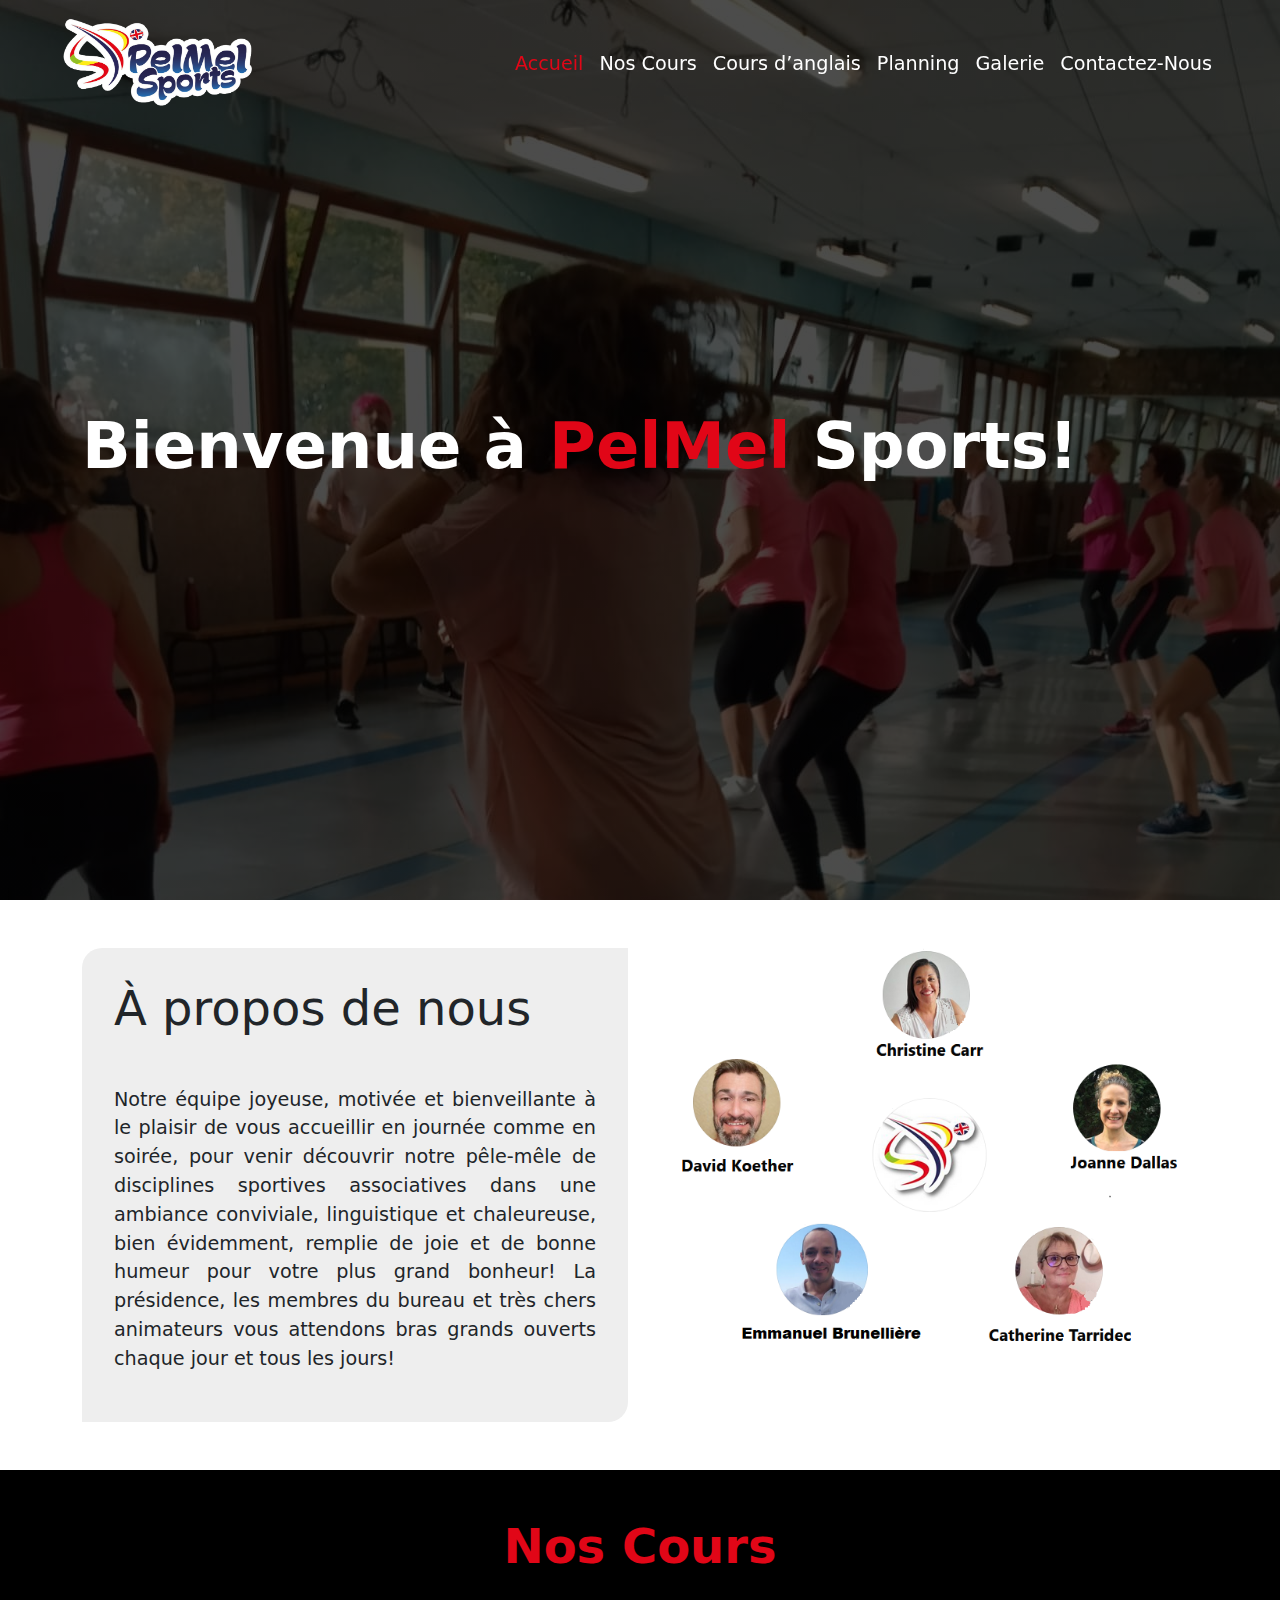
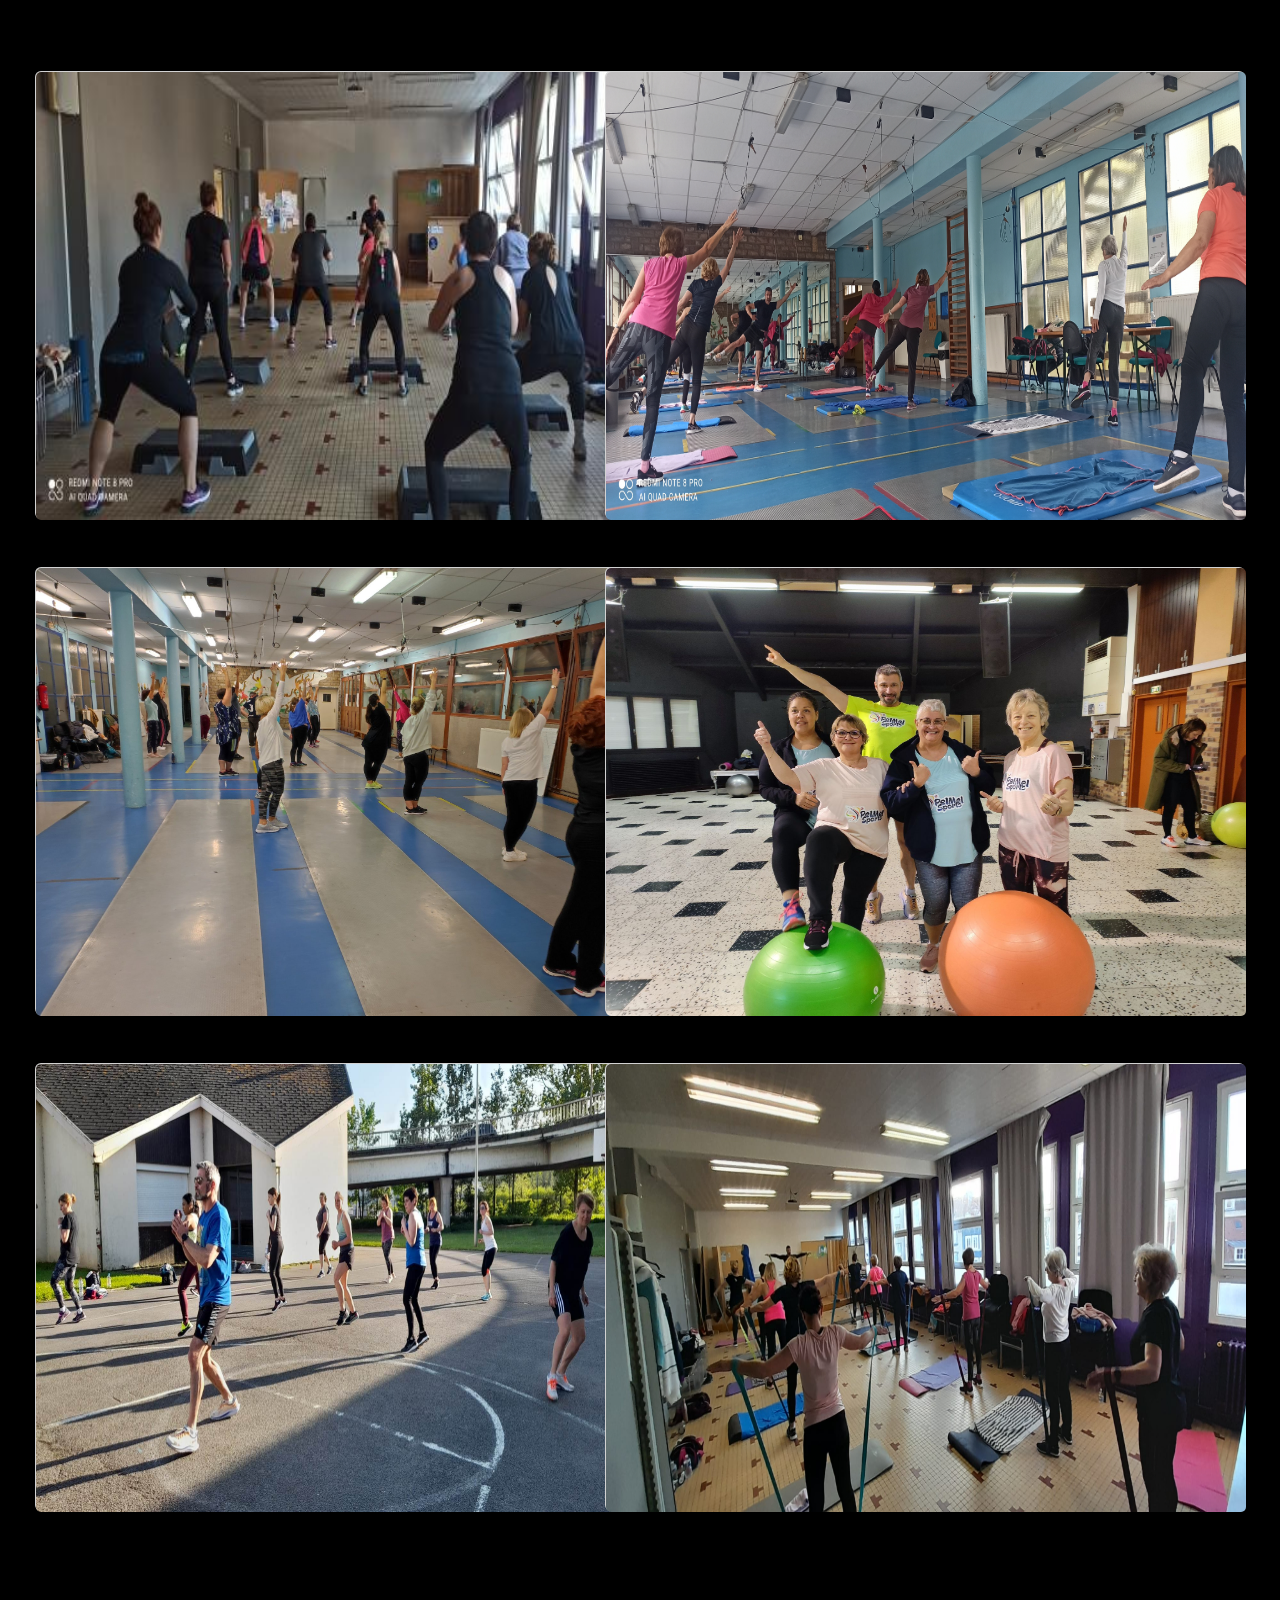
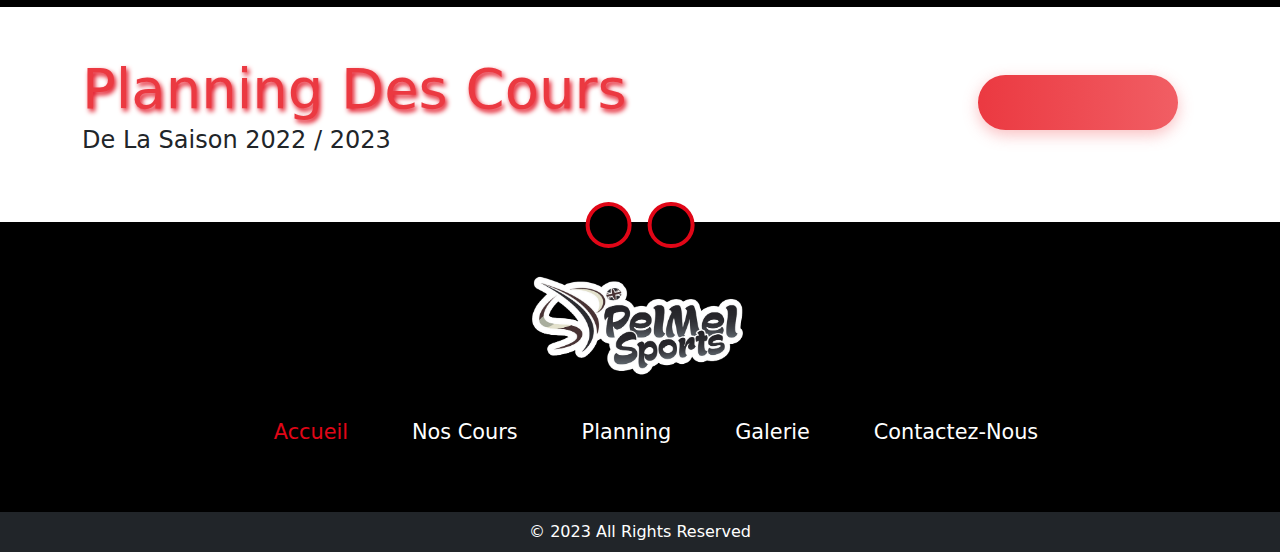
<file: index.html>
<!doctype html>
<html lang="french">

<head>
    <meta charset="utf-8">
    <meta name="viewport" content="width=device-width, initial-scale=1">
    <title>Pelmel Sports</title>
    <link rel="shortcut icon" href="./Images/received_602592815142018.png" type="image/x-icon">
    <link href="./CSS/bootstrap.css" rel="stylesheet">
    <link rel="stylesheet" href="https://cdnjs.cloudflare.com/ajax/libs/font-awesome/6.4.0/css/all.min.css"
        integrity="sha512-iecdLmaskl7CVkqkXNQ/ZH/XLlvWZOJyj7Yy7tcenmpD1ypASozpmT/E0iPtmFIB46ZmdtAc9eNBvH0H/ZpiBw=="
        crossorigin="anonymous" referrerpolicy="no-referrer" />
    <link rel="stylesheet" href="./CSS/styles.css">
</head>

<body>

    <nav class="navbar navbar-expand-lg fixed-top navbar-dark " id="navbar">
        <div class="container-fluid mx-lg-5">
            <a class="navbar-brand" href="/">
                <img src="./Images/received_602592815142018.png" alt="Pelmel Sports" class="web_logo">
            </a>
            <button class="navbar-toggler" type="button" data-bs-toggle="collapse" data-bs-target="#navbarNav"
                aria-controls="navbarNav" aria-expanded="false" aria-label="Toggle navigation">
                <span class="navbar-toggler-icon"></span>
            </button>
            <div class="collapse navbar-collapse" id="navbarNav">
                <ul class="navbar-nav mr-auto">
                    <li class="nav-item">
                        <a class="nav-link active" aria-current="page" href="/">Accueil</a>
                    </li>
                    <li class="nav-item">
                        <a class="nav-link " aria-current="page" href="courses.html">Nos Cours</a>
                    </li>
                    <li class="nav-item">
                        <a class="nav-link " aria-current="page" href="english_course.html">Cours d’anglais </a>
                    </li>
                    <li class="nav-item">
                        <a class="nav-link " aria-current="page" href="planning.html">Planning</a>
                    </li>
                    <li class="nav-item">
                        <a class="nav-link " aria-current="page" href="gallery.html">Galerie</a>
                    </li>
                    <li class="nav-item">
                        <a class="nav-link " aria-current="page" href="contact.html">Contactez-Nous</a>
                    </li>



                </ul>
            </div>
        </div>
    </nav>

    <section id="banner_section">
        <div class="banner_container container">
            <h1 class="banner_heading">
                Bienvenue à <span style="color: #e10617">PelMel</span> Sports!
            </h1>
        </div>
    </section>

    <section id="about">
        <div class=" my-5 container about_container">
            <div class="row">
                <div class="col-md-6 team_detail">

                    <div class="team_detail_container">
                        <h2 class="section_heading">À propos de nous</h2>
                        <p class="web_text about_text">
                            Notre équipe joyeuse, motivée et bienveillante à le plaisir de vous accueillir en journée
                            comme
                            en soirée, pour venir découvrir notre pêle-mêle de disciplines sportives associatives dans
                            une
                            ambiance conviviale, linguistique et
                            chaleureuse, bien évidemment, remplie de joie et de bonne humeur pour votre plus grand
                            bonheur!
                            La présidence, les membres du bureau et très chers animateurs vous attendons bras grands
                            ouverts
                            chaque jour et tous les jours!
                        </p>
                    </div>
                </div>
                <div class="col-md-6">
                    <div class="team_image_container">
                        <img src="./Images/logo pelmel sports et memebres.png" alt="" class="team_image">
                    </div>
                </div>
            </div>
        </div>
    </section>

    <section id="courses">
        <div class="courses_container bg_dark d-flex flex-wrap gap-5 justify-content-around container">
            <h2 class="section_heading courses_heading">
                Nos Cours
            </h2>
            <div class="row courses_main_container">
                <div class="col-md-6 mb-lg-5 d-flex justify-content-center">
                    <div class="flip">
                        <div class="card">
                            <div class="face front">
                                <div class="inner">
                                    <img src="./Images/FMOFxK.jpg">
                                </div>
                            </div>
                            <div class="face back">
                                <div class="inner text-center">
                                    <h3>EXTREM CAF</h3>
                                    <a href="courses.html">
                                        <button type="button" class="btn course_btn btn-outline-danger">Savoir
                                            plus</button>
                                    </a>
                                </div>
                            </div>
                        </div>
                    </div>
                </div>
                <div class="col-md-6 mb-lg-5 d-flex justify-content-center">
                    <div class="flip">
                        <div class="card">
                            <div class="face front">
                                <div class="inner">
                                    <img src="./Images/cours co gym docue 2.jpg">
                                </div>
                            </div>
                            <div class="face back">
                                <div class="inner text-center">
                                    <h3>Piloboxe</h3>
                                    <a href="courses.html">
                                        <button type="button" class="btn course_btn btn-outline-danger">Savoir
                                            plus</button>
                                    </a>
                                </div>
                            </div>
                        </div>
                    </div>
                </div>
                <div class="col-md-6 mb-lg-5 d-flex justify-content-center">
                    <div class="flip">
                        <div class="card">
                            <div class="face front">
                                <div class="inner">
                                    <img src="./Images/Galerie latino fit 1.jpg">
                                </div>
                            </div>
                            <div class="face back">
                                <div class="inner text-center">
                                    <h3>Latino’Fit</h3>
                                    <a href="courses.html">
                                        <button type="button" class="btn course_btn btn-outline-danger">Savoir
                                            plus</button>
                                    </a>
                                </div>
                            </div>
                        </div>
                    </div>
                </div>
                <div class="col-md-6 mb-lg-5 d-flex justify-content-center">
                    <div class="flip">
                        <div class="card">
                            <div class="face front">
                                <div class="inner">
                                    <img src="./Images/Galerie swissball.jpg">
                                </div>
                            </div>
                            <div class="face back">
                                <div class="inner text-center">
                                    <h3>Swissball</h3>
                                    <a href="courses.html">
                                        <button type="button" class="btn course_btn btn-outline-danger">Savoir
                                            plus</button>
                                    </a>
                                </div>
                            </div>
                        </div>
                    </div>
                </div>
                <div class="col-md-6 mb-lg-5 d-flex justify-content-center">
                    <div class="flip">
                        <div class="card">
                            <div class="face front">
                                <div class="inner">
                                    <img src="./Images/received_778710803966169.jpeg">
                                </div>
                            </div>
                            <div class="face back">
                                <div class="inner text-center">
                                    <h3>Piloboxe</h3>
                                    <a href="courses.html">
                                        <button type="button" class="btn course_btn btn-outline-danger">Savoir
                                            plus</button>
                                    </a>
                                </div>
                            </div>
                        </div>
                    </div>
                </div>
                <div class="col-md-6 mb-lg-5 d-flex justify-content-center">
                    <div class="flip">
                        <div class="card">
                            <div class="face front">
                                <div class="inner">
                                    <img src="./Images/Gym douce.jpg">
                                </div>
                            </div>
                            <div class="face back">
                                <div class="inner text-center">
                                    <h3>Gym douce</h3>
                                    <a href="courses.html">
                                        <button type="button" class="btn course_btn btn-outline-danger">Savoir
                                            plus</button>
                                    </a>
                                </div>
                            </div>
                        </div>
                    </div>
                </div>

            </div>

        </div>
    </section>

    <section id="plan">
        <div class="plan_container my-5 container">
            <div class="row">
                <div class="col-md-6 d-flex flex-column justify-content-center">
                    <h2 class="section_heading plan_head mb-0 pb-0">Planning Des Cours</h2>
                    <p class="plan_text">de la saison 2022 / 2023</p>
                </div>
                <div class="col-md-6 text-end">
                    <a href="./Images/Planning-modalités-PelMel-Sports-2022.pdf"
                        download="Pelmel Sports - Planning de course de la saison 2022-2023">
                        <button class="btn-hover color-11" onclick=""><i class="fa-solid fa-download"
                                style="font-size: 2rem;"></i></button>
                    </a>
                </div>
            </div>
        </div>
        </div>
    </section>

    <footer class="bg_dark">
        <div class="container py-5 footer_container">
            <div class="icon_container d-flex gap-3">
                <a class="icon" href="https://www.facebook.com/pelmelsports123" target="_blank">
                    <i class="fa-brands fa-facebook-f"></i>
                </a>
                <a class="icon" href="https://www.instagram.com/pelmel_sports/" target="_blank">
                    <i class="fa-brands fa-instagram"></i>
                </a>
            </div>
            <div class="footer_logo_container">
                <a href="/">
                    <img src="./Images/received_602592815142018.png" alt="" class="footer_logo">
                </a>
            </div>
            <div class="footer_links_container">
                <ul class="footer_links">
                    <li class="footer-item">
                        <a class="footer-link active" aria-current="page" href="/">Accueil</a>
                    </li>
                    <li class="footer-item">
                        <a class="footer-link " aria-current="page" href="courses.html">Nos Cours</a>
                    </li>
                    <li class="footer-item">
                        <a class="footer-link " aria-current="page" href="./planning.html">Planning</a>
                    </li>
                    <li class="footer-item">
                        <a class="footer-link " aria-current="page" href="gallery.html">Galerie</a>
                    </li>
                    <li class="footer-item">
                        <a class="footer-link " aria-current="page" href="contact.html">Contactez-Nous</a>
                    </li>
                </ul>
            </div>
        </div>
        <div class="copyright_container bg-dark p-2 text-center">
            <p class="mb-0 text-white">&copy; 2023 All Rights Reserved</p>
        </div>
    </footer>

    <script src="https://cdnjs.cloudflare.com/ajax/libs/jquery/3.7.0/jquery.min.js"
        integrity="sha512-3gJwYpMe3QewGELv8k/BX9vcqhryRdzRMxVfq6ngyWXwo03GFEzjsUm8Q7RZcHPHksttq7/GFoxjCVUjkjvPdw=="
        crossorigin="anonymous" referrerpolicy="no-referrer"></script>
    <script src="./JS/script.js"></script>
    <script src="https://cdn.jsdelivr.net/npm/bootstrap@5.2.3/dist/js/bootstrap.bundle.min.js"
        integrity="sha384-kenU1KFdBIe4zVF0s0G1M5b4hcpxyD9F7jL+jjXkk+Q2h455rYXK/7HAuoJl+0I4"
        crossorigin="anonymous"></script>
</body>

</html>
</file>
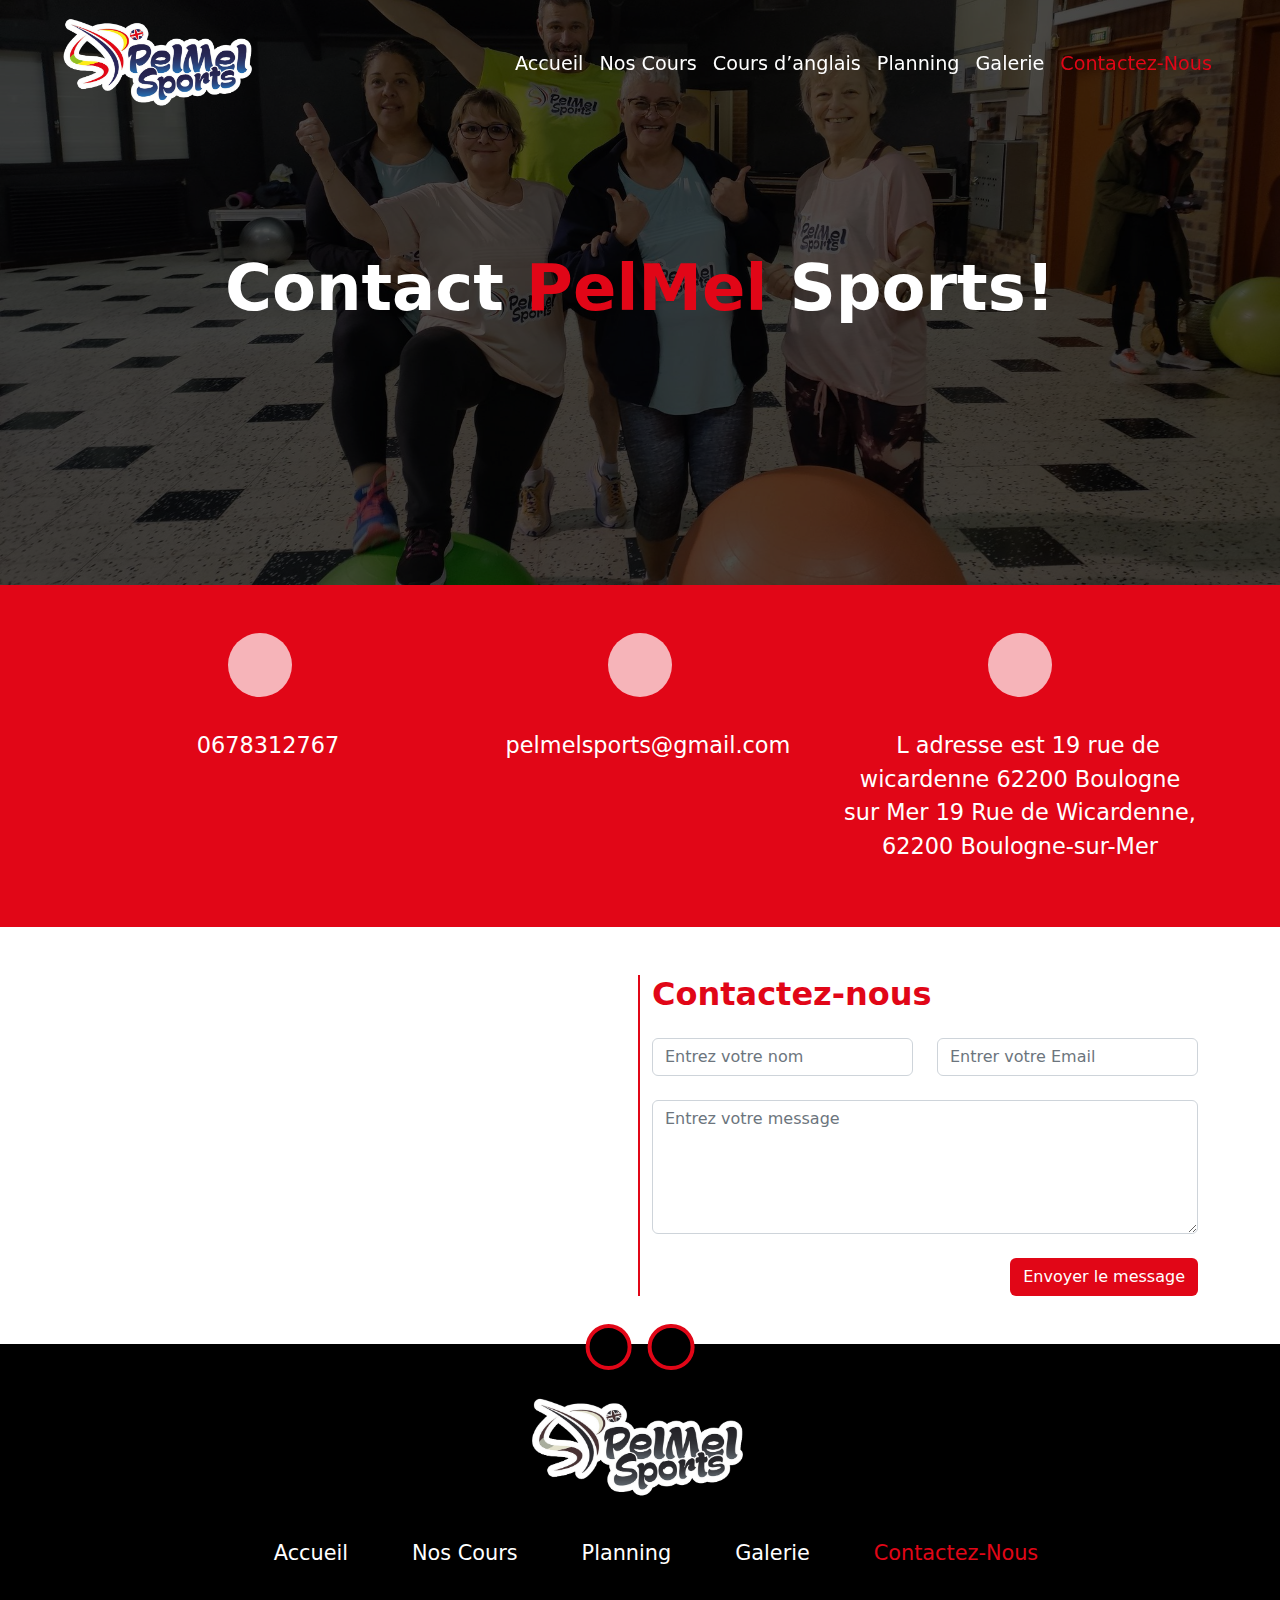
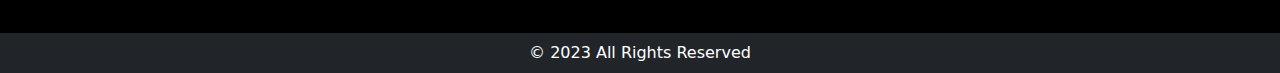
<file: contact.html>
<!doctype html>
<html lang="french">

<head>
    <meta charset="utf-8">
    <meta name="viewport" content="width=device-width, initial-scale=1">
    <title>Pelmel Sports</title>
    <link rel="shortcut icon" href="./Images/logo pel pel sport.png" type="image/x-icon">
    <link href="./CSS/bootstrap.css" rel="stylesheet">
    <link rel="stylesheet" href="https://cdnjs.cloudflare.com/ajax/libs/font-awesome/6.4.0/css/all.min.css"
        integrity="sha512-iecdLmaskl7CVkqkXNQ/ZH/XLlvWZOJyj7Yy7tcenmpD1ypASozpmT/E0iPtmFIB46ZmdtAc9eNBvH0H/ZpiBw=="
        crossorigin="anonymous" referrerpolicy="no-referrer" />
    <link rel="stylesheet" href="./CSS/styles.css">
</head>

<body>

    <nav class="navbar navbar-expand-lg fixed-top navbar-dark " id="navbar">
        <div class="container-fluid mx-lg-5">
            <a class="navbar-brand" href="/">
                <img src="./Images/received_602592815142018.png" alt="Pelmel Sports" class="web_logo">
            </a>
            <button class="navbar-toggler" type="button" data-bs-toggle="collapse" data-bs-target="#navbarNav"
                aria-controls="navbarNav" aria-expanded="false" aria-label="Toggle navigation">
                <span class="navbar-toggler-icon"></span>
            </button>
            <div class="collapse navbar-collapse" id="navbarNav">
                <ul class="navbar-nav mr-auto">
                    <li class="nav-item">
                        <a class="nav-link" aria-current="page" href="/">Accueil</a>
                    </li>
                    <li class="nav-item">
                        <a class="nav-link " aria-current="page" href="courses.html">Nos Cours</a>
                    </li>

                    <li class="nav-item">
                        <a class="nav-link " aria-current="page" href="english_course.html">Cours d’anglais </a>
                    </li>
                    <li class="nav-item">
                        <a class="nav-link " aria-current="page" href="planning.html">Planning</a>
                    </li>
                    <li class="nav-item">
                        <a class="nav-link " aria-current="page" href="gallery.html">Galerie</a>
                    </li>
                    <li class="nav-item">
                        <a class="nav-link active" aria-current="page" href="contact.html">Contactez-Nous</a>
                    </li>

                </ul>
            </div>
        </div>
    </nav>

    <section id="plan_banner_section">
        <div class="banner_container container d-grid" style="min-height: 65vh;">
            <h1 class="banner_heading text-center mx-auto">
                Contact <span style="color: #e10617">PelMel</span> Sports!
            </h1>
        </div>

    </section>

    <div class="contact_container">
        <div class="container py-5 contact_details_container">
            <div class="row">
                <div class="col-md-4 contact_card">
                    <div class="contact_icon">
                        <i class="fa-solid fa-phone"></i>
                    </div>
                    <div class="contact_details">
                        <a href="">
                            <p class="contact">
                                <i class="fa-solid fa-phone"></i> 0678312767
                            </p>
                        </a>
                    </div>
                </div>
                <div class="col-md-4 contact_card">
                    <div class="contact_icon">
                        <i class="fa-solid fa-envelope"></i>
                    </div>
                    <div class="contact_details">
                        <a href="">
                            <p class="contact">
                                <i class="fa-solid fa-envelope"></i> pelmelsports@gmail.com
                            </p>
                        </a>
                    </div>
                </div>
                <div class="col-md-4 contact_card">
                    <div class="contact_icon">
                        <i class="fa-solid fa-location-dot"></i>
                    </div>
                    <div class="contact_details">
                        <a href="">
                            <p class="contact">
                                <i class="fa-solid fa-location-dot"></i> L adresse est 19 rue de wicardenne 62200
                                Boulogne sur Mer
                                19 Rue de Wicardenne, 62200 Boulogne-sur-Mer
                            </p>
                        </a>
                    </div>
                </div>
            </div>
        </div>
    </div>
    <section id="contact">
        <div class="container my-5 main_contact_container">
            <div class="row">
                <div class="col-md-6 map_container">
                    <iframe
                        src="https://www.google.com/maps/embed?pb=!1m18!1m12!1m3!1d2525.5417489041556!2d1.6198580999999999!3d50.728440199999994!2m3!1f0!2f0!3f0!3m2!1i1024!2i768!4f13.1!3m3!1m2!1s0x47dc2c4a47b6080b%3A0x72e5db1f4df96c09!2s19%20Rue%20de%20Wicardenne%2C%2062200%20Boulogne-sur-Mer%2C%20France!5e0!3m2!1sen!2s!4v1684850867950!5m2!1sen!2s"
                        class="map" style="border:0;" allowfullscreen="" loading="lazy"
                        referrerpolicy="no-referrer-when-downgrade"></iframe>
                </div>
                <div class="col-md-6 contact_form_container">
                    <form action="" class="contact_form">
                        <h2 class="courses_heading">
                            Contactez-nous
                        </h2>
                        <div class="row my-4">
                            <div class="col-md-6">
                                <input type="text" placeholder="Entrez votre nom" class="form-control">
                            </div>
                            <div class="col-md-6">
                                <input type="text" placeholder="Entrer votre Email" class="form-control">
                            </div>
                        </div>
                        <textarea name="" id="" rows="5" placeholder="Entrez votre message"
                            class="form-control my-4"></textarea>
                        <button class="btn form_btn">Envoyer le message</button>
                    </form>
                </div>
            </div>
        </div>
    </section>

    <footer class="bg_dark">
        <div class="container py-5 footer_container">
            <div class="icon_container d-flex gap-3">
                <a class="icon" href="https://www.facebook.com/pelmelsports123" target="_blank">
                    <i class="fa-brands fa-facebook-f"></i>
                </a>
                <a class="icon" href="https://www.instagram.com/pelmel_sports/" target="_blank">
                    <i class="fa-brands fa-instagram"></i>
                </a>
            </div>
            <div class="footer_logo_container">
                <a href="/">
                    <img src="./Images/received_602592815142018.png" alt="" class="footer_logo">
                </a>
            </div>
            <div class="footer_links_container">
                <ul class="footer_links">
                    <li class="footer-item">
                        <a class="footer-link" aria-current="page" href="./index.html">Accueil</a>
                    </li>
                    <li class="footer-item">
                        <a class="footer-link " aria-current="page" href="courses.html">Nos Cours</a>
                    </li>
                    <li class="footer-item">
                        <a class="footer-link" aria-current="page" href="./planning.html">Planning</a>
                    </li>
                    <li class="footer-item">
                        <a class="footer-link " aria-current="page" href="gallery.html">Galerie</a>
                    </li>
                    <li class="footer-item">
                        <a class="footer-link  active" aria-current="page" href="contact.html">Contactez-Nous</a>
                    </li>
                </ul>
            </div>
        </div>
        <div class="copyright_container bg-dark p-2 text-center">
            <p class="mb-0 text-white">&copy; 2023 All Rights Reserved</p>
        </div>
    </footer>

    <script src="https://cdnjs.cloudflare.com/ajax/libs/jquery/3.7.0/jquery.min.js"
        integrity="sha512-3gJwYpMe3QewGELv8k/BX9vcqhryRdzRMxVfq6ngyWXwo03GFEzjsUm8Q7RZcHPHksttq7/GFoxjCVUjkjvPdw=="
        crossorigin="anonymous" referrerpolicy="no-referrer"></script>
    <script src="./JS/script.js"></script>
    <script src="https://cdn.jsdelivr.net/npm/bootstrap@5.2.3/dist/js/bootstrap.bundle.min.js"
        integrity="sha384-kenU1KFdBIe4zVF0s0G1M5b4hcpxyD9F7jL+jjXkk+Q2h455rYXK/7HAuoJl+0I4"
        crossorigin="anonymous"></script>
</body>

</html>
</file>
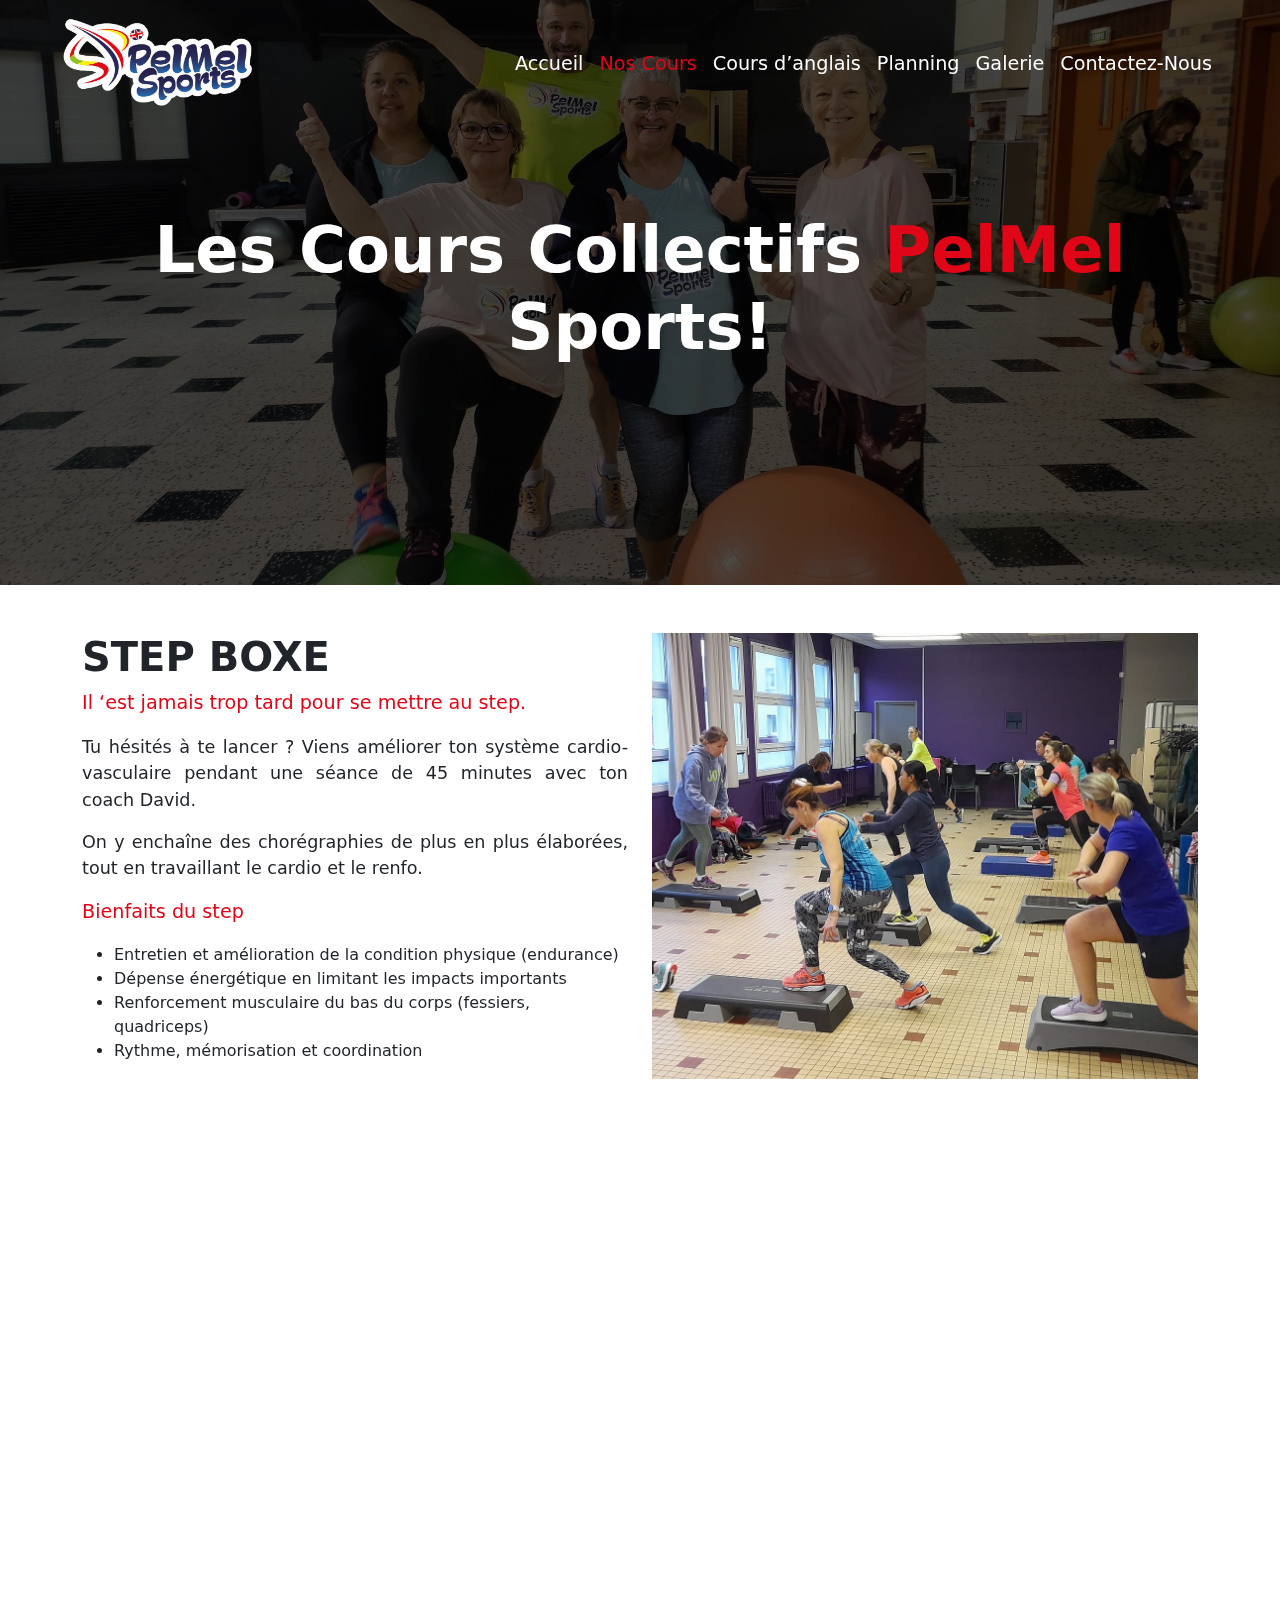
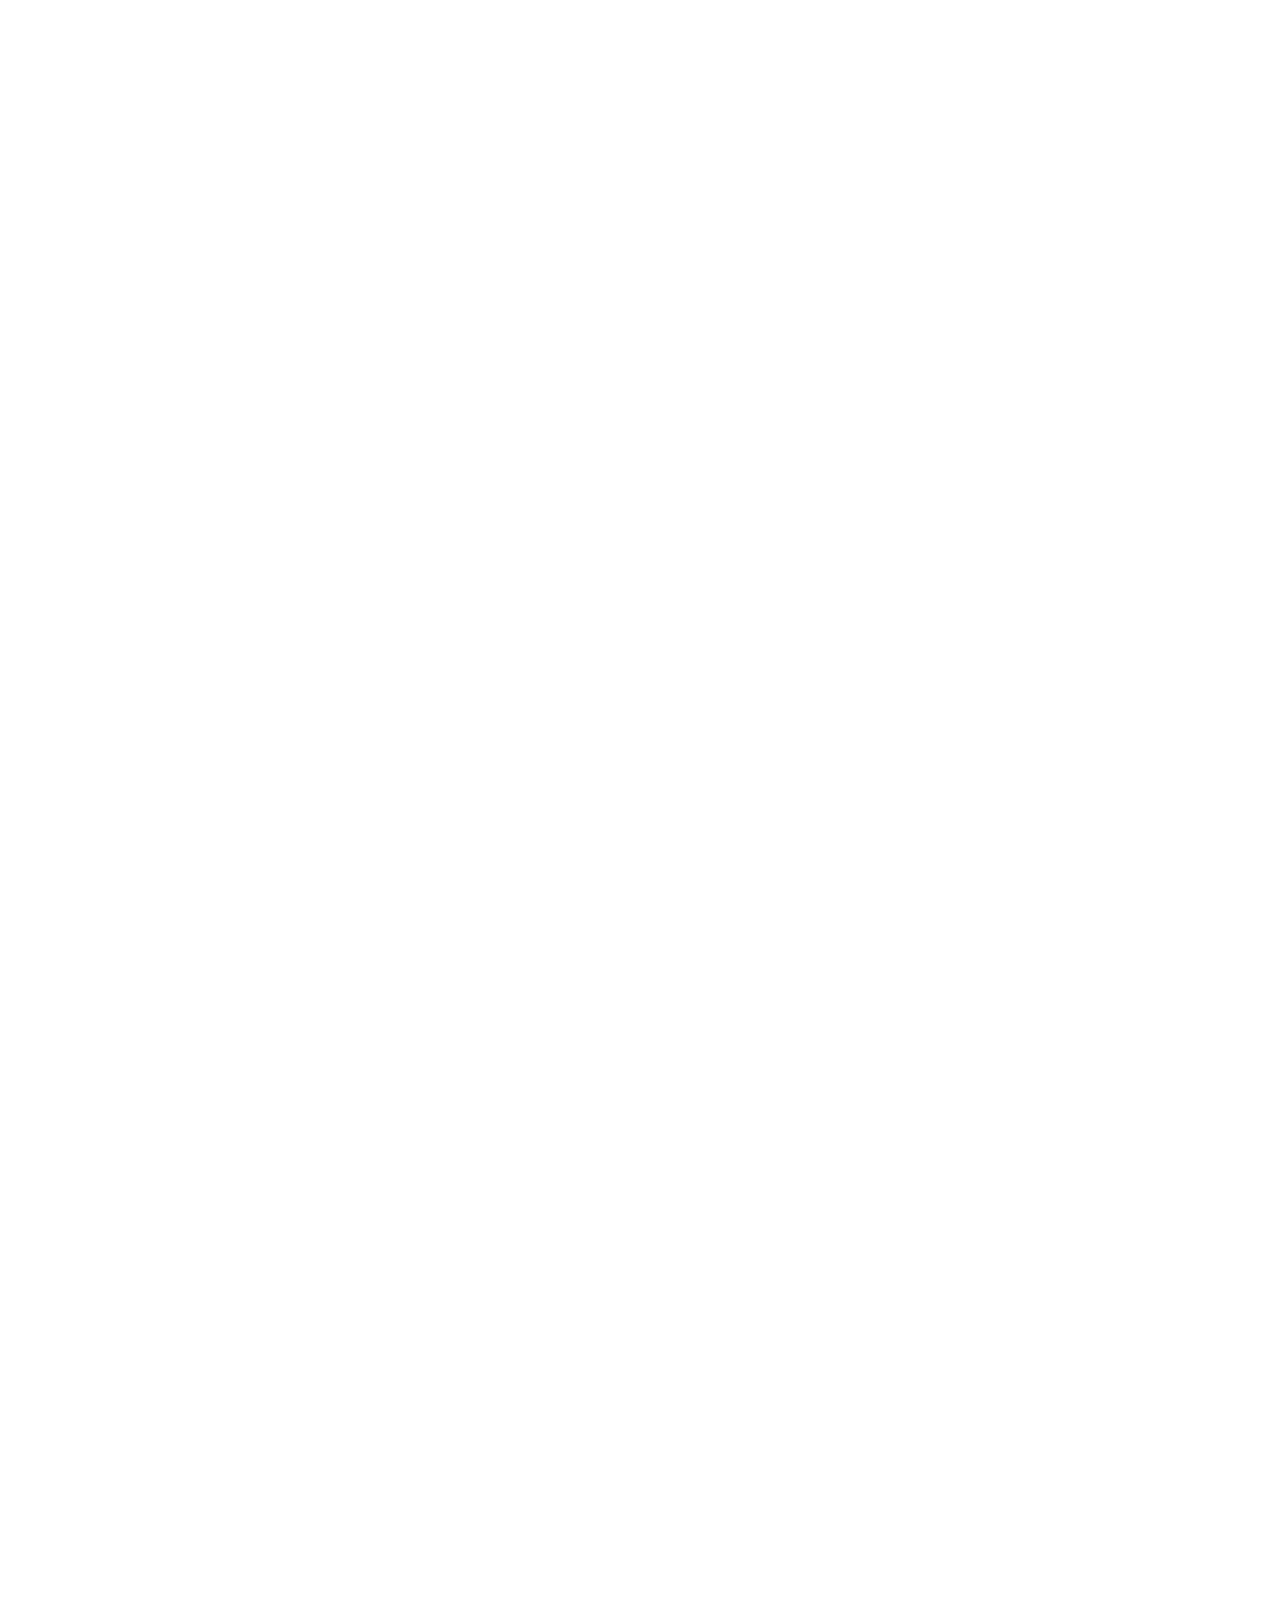
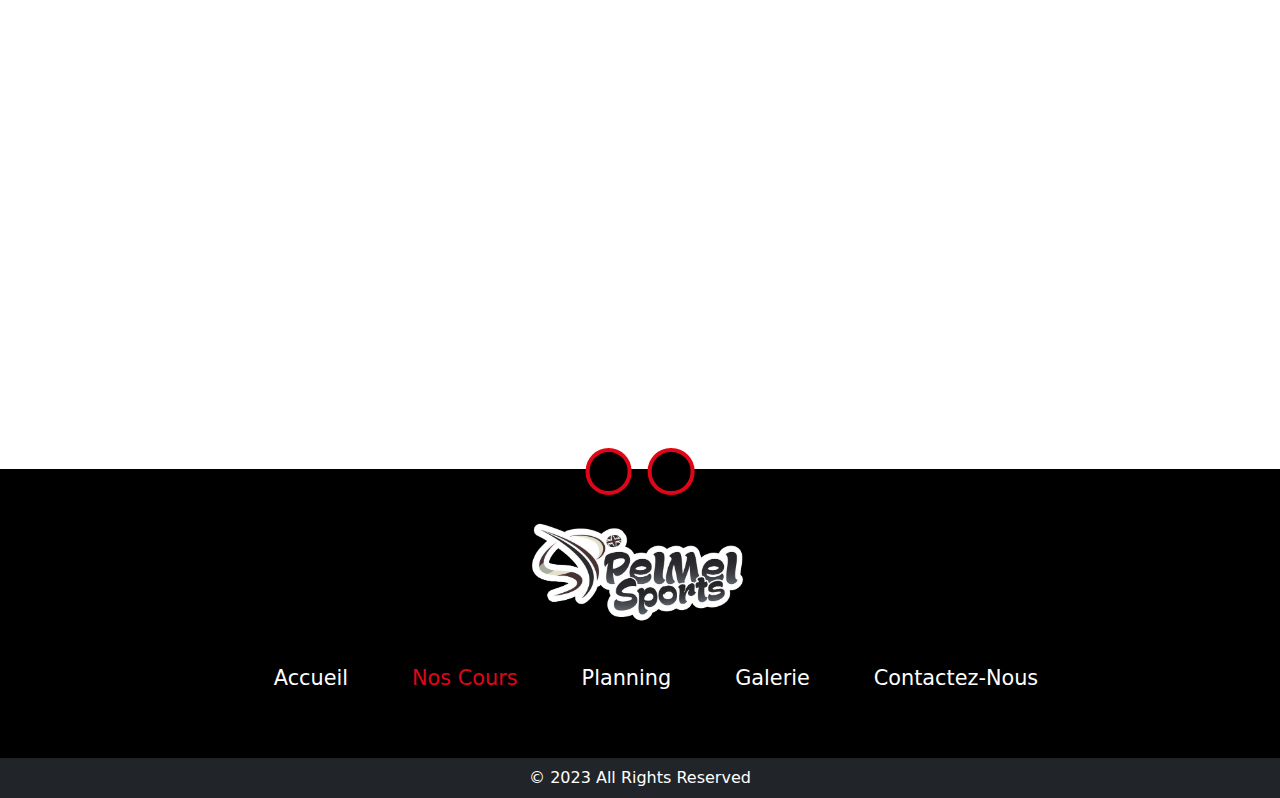
<file: courses.html>
<!doctype html>
<html lang="french">

<head>
    <meta charset="utf-8">
    <meta name="viewport" content="width=device-width, initial-scale=1">
    <title>Pelmel Sports</title>
    <link rel="shortcut icon" href="./Images/logo pel pel sport.png" type="image/x-icon">
    <link href="./CSS/bootstrap.css" rel="stylesheet">
    <link rel="stylesheet" href="https://cdnjs.cloudflare.com/ajax/libs/font-awesome/6.4.0/css/all.min.css"
        integrity="sha512-iecdLmaskl7CVkqkXNQ/ZH/XLlvWZOJyj7Yy7tcenmpD1ypASozpmT/E0iPtmFIB46ZmdtAc9eNBvH0H/ZpiBw=="
        crossorigin="anonymous" referrerpolicy="no-referrer" />
    <link rel="stylesheet" href="./CSS/styles.css">
    <link href="https://unpkg.com/aos@2.3.1/dist/aos.css" rel="stylesheet">
</head>

<body>

    <nav class="navbar navbar-expand-lg fixed-top navbar-dark " id="navbar">
        <div class="container-fluid mx-lg-5">
            <a class="navbar-brand" href="/">
                <img src="./Images/received_602592815142018.png" alt="Pelmel Sports" class="web_logo">
            </a>
            <button class="navbar-toggler" type="button" data-bs-toggle="collapse" data-bs-target="#navbarNav"
                aria-controls="navbarNav" aria-expanded="false" aria-label="Toggle navigation">
                <span class="navbar-toggler-icon"></span>
            </button>
            <div class="collapse navbar-collapse" id="navbarNav">
                <ul class="navbar-nav mr-auto">
                    <li class="nav-item">
                        <a class="nav-link" aria-current="page" href="/">Accueil</a>
                    </li>
                    <li class="nav-item">
                        <a class="nav-link active" aria-current="page" href="/courses.html">Nos Cours</a>
                    </li>
                    <li class="nav-item">
                        <a class="nav-link " aria-current="page" href="english_course.html">Cours d’anglais </a>
                    </li>
                    <li class="nav-item">
                        <a class="nav-link " aria-current="page" href="./planning.html">Planning</a>
                    </li>
                    <li class="nav-item">
                        <a class="nav-link " aria-current="page" href="gallery.html">Galerie</a>
                    </li>
                    <li class="nav-item">
                        <a class="nav-link " aria-current="page" href="contact.html">Contactez-Nous</a>
                    </li>

                </ul>
            </div>
        </div>
    </nav>

    <section id="plan_banner_section">
        <div class="banner_container container" style="min-height: 65vh;">
            <h1 class="banner_heading text-center mx-auto">
                Les Cours Collectifs <span style="color: #e10617">PelMel</span> Sports!
            </h1>
        </div>
    </section>

    <section id="courses_section">
        <div class="container py-5 courses_container">
            <div class="course mb-5" data-aos="fade-top">
                <div class="row">
                    <div class="col-md-6 course_details">
                        <h2 class="course_heading">
                            STEP BOXE
                        </h2>
                        <p class="course_text important">
                            Il ‘est jamais trop tard pour se mettre au step.
                        </p>
                        <p class="course_text">
                            Tu hésités à te lancer ? Viens améliorer ton système cardio-vasculaire pendant une séance de
                            45 minutes avec ton coach David.
                        </p>
                        <p class="course_text">
                            On y enchaîne des chorégraphies de plus en plus élaborées, tout en travaillant le cardio et
                            le renfo.
                        </p>

                        <p class="important">
                            Bienfaits du step
                        </p>
                        <ul class="course_list">
                            <li class="course_list_item">Entretien et amélioration de la condition physique (endurance)
                            </li>
                            <li class="course_list_item">Dépense énergétique en limitant les impacts importants</li>
                            <li class="course_list_item">Renforcement musculaire du bas du corps (fessiers, quadriceps)
                            </li>
                            <li class="course_list_item">Rythme, mémorisation et coordination </li>
                        </ul>
                    </div>
                    <div class="col-md-6 course_image_container">
                        <img src="./Images/Cours collectifs CAF.jpg" alt="" class="course_image">
                    </div>
                </div>
            </div>

            <div class="course mb-5" data-aos="fade-top">
                <div class="row">
                    <div class="col-md-6 course_image_container">
                        <img src="./Images/wjkufi.jpg" alt="" class="course_image">
                    </div>

                    <div class="col-md-6 course_details">
                        <h2 class="course_heading">
                            EXTREM CAF
                        </h2>
                        <p class="course_text">
                            Un cours EXTREM CAF, c’est le cocktail idéal pour affiner la taille, dessiner les Cuisses,
                            Abdos et les Fessiers. Pour faire connaître de nouvelles sensations et obtenir de meilleurs
                            résultats, notre coach David, a revisité le cours traditionnel C.A.F. par un EXTREM CAF, un
                            mémé de cardio complété par une série de mouvements fonctionnels
                        </p>
                        <p class="course_text">
                            Viens sculpter ta silhouette tous les mardis soirs et cela avec ou sans matériel.
                        </p>
                        <p class="important">
                            Bienfaits
                        </p>
                        <ul class="course_list">
                            <li class="course_list_item">Raffermir le ventre</li>
                            <li class="course_list_item">Affiner la taille</li>
                            <li class="course_list_item">Muscler les quadriceps </li>
                            <li class="course_list_item">Galber les fesses et renforcer les adducteurs</li>
                        </ul>
                    </div>
                </div>
            </div>

            <div class="course mb-5" data-aos="fade-top">
                <div class="row">
                    <div class="col-md-6 course_details">
                        <h2 class="course_heading">Swissball</h2>
                        <p class="important">
                            Le cours de Swissball reste le meilleur moyen de faire du bien à son corps, et surtout au
                            dos, tout en s’amusant!
                        </p>
                        <p class="course_text">
                            Fini la monotonie des exercices classiques. Le renforcement musculaire permet de réaliser
                            des exercices de tonification et de stretching pour tous les muscles du corps ! Les dorsaux,
                            les lombaires la sangle abdominales, le buste ou encore les cuisses seront sollicités tout
                            en amortissant les impacts
                            C’est une activité qui relève de la gym douce et qui est accessible à tous.
                        </p>
                        <p class="important">Les bienfais</p>
                        <ul class="course_list">
                            <li class="course_list_item">Tonifier les muscles stabilisateurs</li>
                            <li class="course_list_item">Amélioration de la posture </li>
                            <li class="course_list_item">Assouplir et tonifier la colonne vertébrale</li>
                            <li class="course_list_item">Développer la souplesse et l’agilité </li>
                        </ul>
                    </div>
                    <div class="col-md-6 course_image_container">
                        <img src="./Images/Galerie swissball.jpg" class="course_image" alt="Swissball - Pelmel Sports">
                    </div>
                </div>
            </div>

            <div class="course mb-5" data-aos="fade-top">
                <div class="row">
                    <div class="col-md-6 course_image_container">
                        <img src="./Images/latinofit.jpg" alt="" class="course_image" style="height: 15rem;">
                    </div>
                    <div class="col-md-6">
                        <h2 class="course_heading">Latino’Fit</h2>
                        <p class="course_text">
                            Le Latino’Fit encadré par Christine, regroupe toutes les danses latines à travers un cours
                            de fitness et ce, dans une ambiance animée et joyeuse assurée ! On y travaille l’ensemble du
                            corps de manière ludique et axée sur la coordination, le rythme latino, les pas de bases,
                            les enchaînements. Tout cela afin de vous offrir un moment pour vous connecter à vos
                            sensations corporelles et vous exprimer sans contrainte!
                        </p>
                    </div>
                </div>
            </div>

            <div class="course mb-5" data-aos="fade-top">
                <div class="row">
                    <div class="col-md-6 course_details pt-5">
                        <h2 class="course_heading">Gym douce</h2>

                        <p class="course_text">
                            Le cours de Gym Douce, c’est un cours de renforcement musculaire, type Pilates, basé sur une
                            méthode douce qui procure aussi une sensation de bien-être et de relaxation. Les exercices,
                            réalisés en douceur mettent en action l’ensemble des groupes musculaires, demandant
                            contrôle, précision et surtout, respiration, pour avoir une bonne condition physique,
                            notamment en termes de renforcement musculaire :
                        </p>

                        <p class="important">Les bienfais</p>

                        <ul class="course_list">
                            <li class="course_list_item">Étirer sa colonne vertébrale, éviter le mal de dos, améliorer
                                sa posture</li>
                            <li class="course_list_item">Acquérir de la souplesse, se tonifier, soulager ses
                                articulations </li>
                            <li class="course_list_item">Avoir un ventre plat en travaillant sa ceinture abdominale</li>
                            <li class="course_list_item">Prévenir les risques de blessures liés à une activité sportive
                            </li>
                        </ul>
                    </div>
                    <div class="col-md-6 course_image_container">
                        <img src="./Images/Galerie swissball.jpg" class="course_image" alt="Swissball - Pelmel Sports">
                    </div>
                </div>
            </div>
            <div class="course mb-5" data-aos="fade-top">
                <div class="row">
                    <div class="col-md-6 course_image_container">
                        <img src="./Images/received_778710803966169.jpeg" alt="" class="course_image">
                    </div>

                    <div class="col-md-6 course_details">
                        <h2 class="course_heading">
                            Piloboxe
                        </h2>
                        <p class="important">Tu souhaites redessiner ton corps rapidement, brûler un maximum de calories
                            ?</p>
                        <p class="course_text">
                            Le programme Piloboxe avec notre coach David est l’activité idéale. <br>
                            Un programme unique qui associe la puissance, la vitesse et l’agilité de la boxe avec la
                            sculpture ciblée et la flexibilité de la méthode Pilates, par l’utilisation de gants lestés
                            afin de tonifier encore plus les bras et maximiser l’entraînement du système
                            cardio-vasculaire.

                        </p>
                        <p class="important">
                            Bienfaits
                        </p>
                        <ul class="course_list">
                            <li class="course_list_item"> Raffiner et renforcer le corps</li>
                            <li class="course_list_item">Améliorer l’endurance, l’explosivité et la souplesse </li>
                            <li class="course_list_item"> Travailler les muscles profonds et l’équilibre </li>
                            <li class="course_list_item"> Corrige la posture</li>
                        </ul>
                    </div>
                </div>
            </div>

        </div>
    </section>


    <footer class="bg_dark">
        <div class="container py-5 footer_container">
            <div class="icon_container d-flex gap-3">
                <a class="icon" href="https://www.facebook.com/pelmelsports123" target="_blank">
                    <i class="fa-brands fa-facebook-f"></i>
                </a>
                <a class="icon" href="https://www.instagram.com/pelmel_sports/" target="_blank">
                    <i class="fa-brands fa-instagram"></i>
                </a>
            </div>
            <div class="footer_logo_container">
                <a href="/">
                    <img src="./Images/received_602592815142018.png" alt="" class="footer_logo">
                </a>
            </div>
            <div class="footer_links_container">
                <ul class="footer_links">
                    <li class="footer-item">
                        <a class="footer-link" aria-current="page" href="./index.html">Accueil</a>
                    </li>
                    <li class="footer-item">
                        <a class="footer-link active" aria-current="page" href="./courses.html">Nos Cours</a>
                    </li>
                    <li class="footer-item">
                        <a class="footer-link " aria-current="page" href="./planning.html">Planning</a>
                    </li>
                    <li class="footer-item">
                        <a class="footer-link " aria-current="page" href="gallery.html">Galerie</a>
                    </li>

                    <li class="footer-item">
                        <a class="footer-link " aria-current="page" href="contact.html">Contactez-Nous</a>
                    </li>


                </ul>
            </div>
        </div>
        <div class="copyright_container bg-dark p-2 text-center">
            <p class="mb-0 text-white">&copy; 2023 All Rights Reserved</p>
        </div>
    </footer>

    <script src="https://cdnjs.cloudflare.com/ajax/libs/jquery/3.7.0/jquery.min.js"
        integrity="sha512-3gJwYpMe3QewGELv8k/BX9vcqhryRdzRMxVfq6ngyWXwo03GFEzjsUm8Q7RZcHPHksttq7/GFoxjCVUjkjvPdw=="
        crossorigin="anonymous" referrerpolicy="no-referrer"></script>
    <script src="./JS/script.js"></script>
    <script src="https://cdn.jsdelivr.net/npm/bootstrap@5.2.3/dist/js/bootstrap.bundle.min.js"
        integrity="sha384-kenU1KFdBIe4zVF0s0G1M5b4hcpxyD9F7jL+jjXkk+Q2h455rYXK/7HAuoJl+0I4"
        crossorigin="anonymous"></script>
    <script src="https://unpkg.com/aos@2.3.1/dist/aos.js"></script>

    <script>
        AOS.init();
    </script>
</body>

</html>
</file>
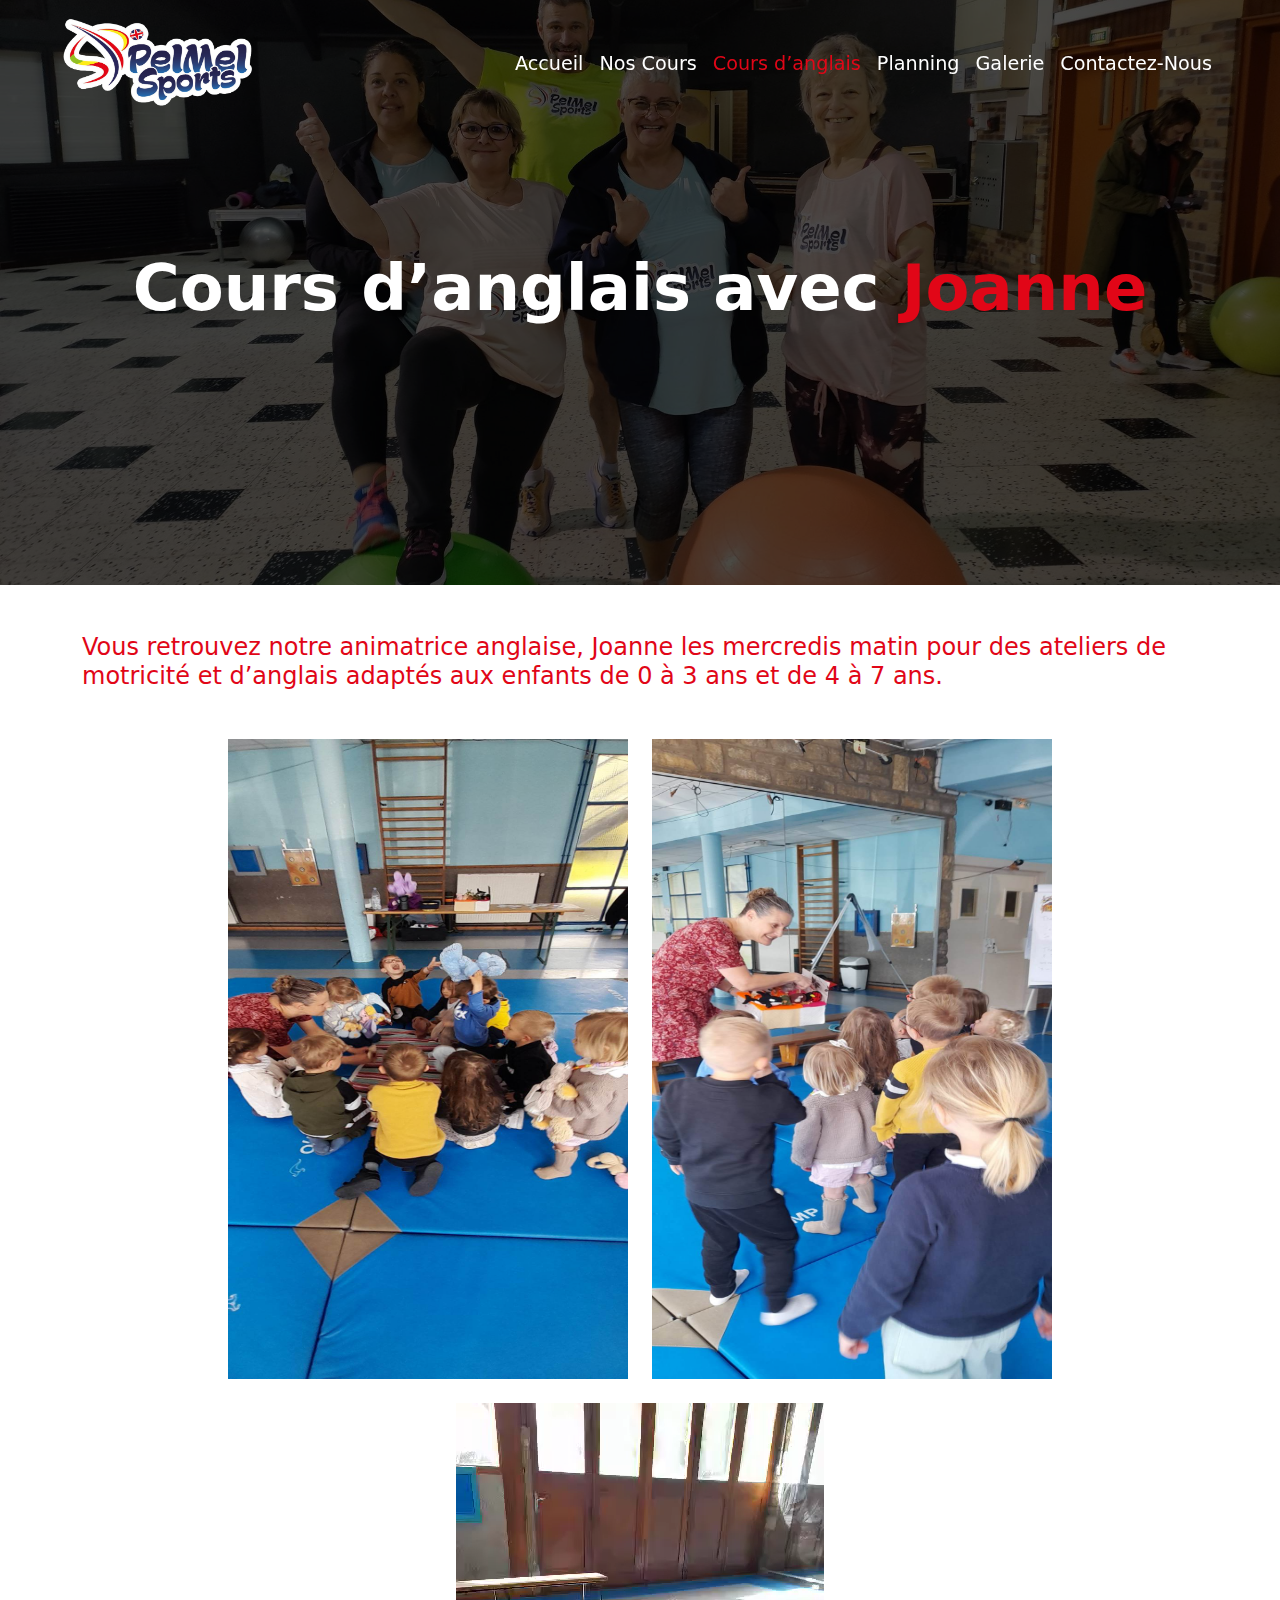
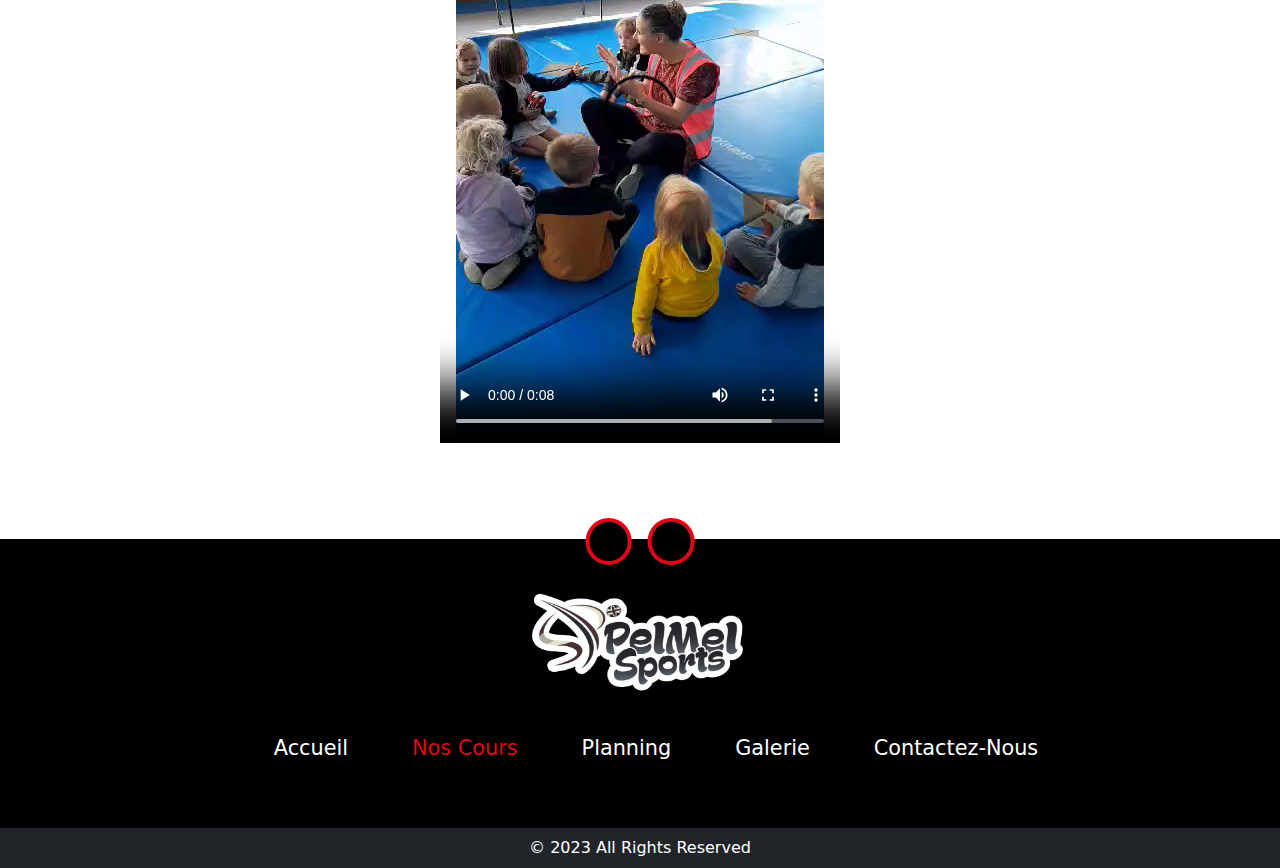
<file: english_course.html>
<!doctype html>
<html lang="french">

<head>
    <meta charset="utf-8">
    <meta name="viewport" content="width=device-width, initial-scale=1">
    <title>Pelmel Sports</title>
    <link rel="shortcut icon" href="./Images/logo pel pel sport.png" type="image/x-icon">
    <link href="./CSS/bootstrap.css" rel="stylesheet">
    <link rel="stylesheet" href="https://cdnjs.cloudflare.com/ajax/libs/font-awesome/6.4.0/css/all.min.css"
        integrity="sha512-iecdLmaskl7CVkqkXNQ/ZH/XLlvWZOJyj7Yy7tcenmpD1ypASozpmT/E0iPtmFIB46ZmdtAc9eNBvH0H/ZpiBw=="
        crossorigin="anonymous" referrerpolicy="no-referrer" />
    <link rel="stylesheet" href="./CSS/styles.css">
    <link href="https://unpkg.com/aos@2.3.1/dist/aos.css" rel="stylesheet">
</head>

<body>

    <nav class="navbar navbar-expand-lg fixed-top navbar-dark " id="navbar">
        <div class="container-fluid mx-lg-5">
            <a class="navbar-brand" href="/">
                <img src="./Images/received_602592815142018.png" alt="Pelmel Sports" class="web_logo">
            </a>
            <button class="navbar-toggler" type="button" data-bs-toggle="collapse" data-bs-target="#navbarNav"
                aria-controls="navbarNav" aria-expanded="false" aria-label="Toggle navigation">
                <span class="navbar-toggler-icon"></span>
            </button>
            <div class="collapse navbar-collapse" id="navbarNav">
                <ul class="navbar-nav mr-auto">
                    <li class="nav-item">
                        <a class="nav-link" aria-current="page" href="/">Accueil</a>
                    </li>
                    <li class="nav-item">
                        <a class="nav-link" aria-current="page" href="/courses.html">Nos Cours</a>
                    </li>
                    <li class="nav-item">
                        <a class="nav-link active" aria-current="page" href="english_course.html">Cours d’anglais </a>
                    </li>
                    <li class="nav-item">
                        <a class="nav-link " aria-current="page" href="./planning.html">Planning</a>
                    </li>
                    <li class="nav-item">
                        <a class="nav-link " aria-current="page" href="gallery.html">Galerie</a>
                    </li>

                    <li class="nav-item">
                        <a class="nav-link " aria-current="page" href="contact.html">Contactez-Nous</a>
                    </li>

                </ul>
            </div>
        </div>
    </nav>

    <section id="plan_banner_section" class="english_course">
        <div class="banner_container container" style="min-height: 65vh;">
            <h1 class="banner_heading text-center mx-auto">
                Cours d’anglais avec <span style="color: #e10617">Joanne</span>
            </h1>
        </div>
    </section>

    <section id="courses_section">
        <div class="container py-5 courses_container">
            <p class="important h1" style="font-size: 1.5rem;">
                Vous retrouvez notre animatrice anglaise, Joanne les mercredis matin pour des ateliers de motricité et
                d’anglais adaptés aux enfants de 0 à 3 ans et de 4 à 7 ans.
            </p>
            <div class="english_course_container">
                <div class="images_container d-flex flex-wrap my-lg-5 gap-4 justify-content-center">
                    <img src="./Images/348356633_807961154284446_4866080185690233421_n.jpg" alt=""
                        class="english_course_item">
                    <img src="./Images/348356940_5768673436571475_9163889213414753020_n.jpg" alt=""
                        class="english_course_item">
                    <video src="./Images/348478062_6213330728785259_7223854637376245846_n.mp4"
                        class="english_course_item" controls></video>
                </div>
            </div>
        </div>
    </section>


    <footer class="bg_dark">
        <div class="container py-5 footer_container">
            <div class="icon_container d-flex gap-3">
                <a class="icon" href="https://www.facebook.com/pelmelsports123" target="_blank">
                    <i class="fa-brands fa-facebook-f"></i>
                </a>
                <a class="icon" href="https://www.instagram.com/pelmel_sports/" target="_blank">
                    <i class="fa-brands fa-instagram"></i>
                </a>
            </div>
            <div class="footer_logo_container">
                <a href="/">
                    <img src="./Images/received_602592815142018.png" alt="" class="footer_logo">
                </a>
            </div>
            <div class="footer_links_container">
                <ul class="footer_links">
                    <li class="footer-item">
                        <a class="footer-link" aria-current="page" href="./index.html">Accueil</a>
                    </li>
                    <li class="footer-item">
                        <a class="footer-link active" aria-current="page" href="./courses.html">Nos Cours</a>
                    </li>
                    <li class="footer-item">
                        <a class="footer-link " aria-current="page" href="./planning.html">Planning</a>
                    </li>
                    <li class="footer-item">
                        <a class="footer-link " aria-current="page" href="gallery.html">Galerie</a>
                    </li>

                    <li class="footer-item">
                        <a class="footer-link " aria-current="page" href="contact.html">Contactez-Nous</a>
                    </li>


                </ul>
            </div>
        </div>
        <div class="copyright_container bg-dark p-2 text-center">
            <p class="mb-0 text-white">&copy; 2023 All Rights Reserved</p>
        </div>
    </footer>

    <script src="https://cdnjs.cloudflare.com/ajax/libs/jquery/3.7.0/jquery.min.js"
        integrity="sha512-3gJwYpMe3QewGELv8k/BX9vcqhryRdzRMxVfq6ngyWXwo03GFEzjsUm8Q7RZcHPHksttq7/GFoxjCVUjkjvPdw=="
        crossorigin="anonymous" referrerpolicy="no-referrer"></script>
    <script src="./JS/script.js"></script>
    <script src="https://cdn.jsdelivr.net/npm/bootstrap@5.2.3/dist/js/bootstrap.bundle.min.js"
        integrity="sha384-kenU1KFdBIe4zVF0s0G1M5b4hcpxyD9F7jL+jjXkk+Q2h455rYXK/7HAuoJl+0I4"
        crossorigin="anonymous"></script>
    <script src="https://unpkg.com/aos@2.3.1/dist/aos.js"></script>

    <script>
        AOS.init();
    </script>
</body>

</html>
</file>
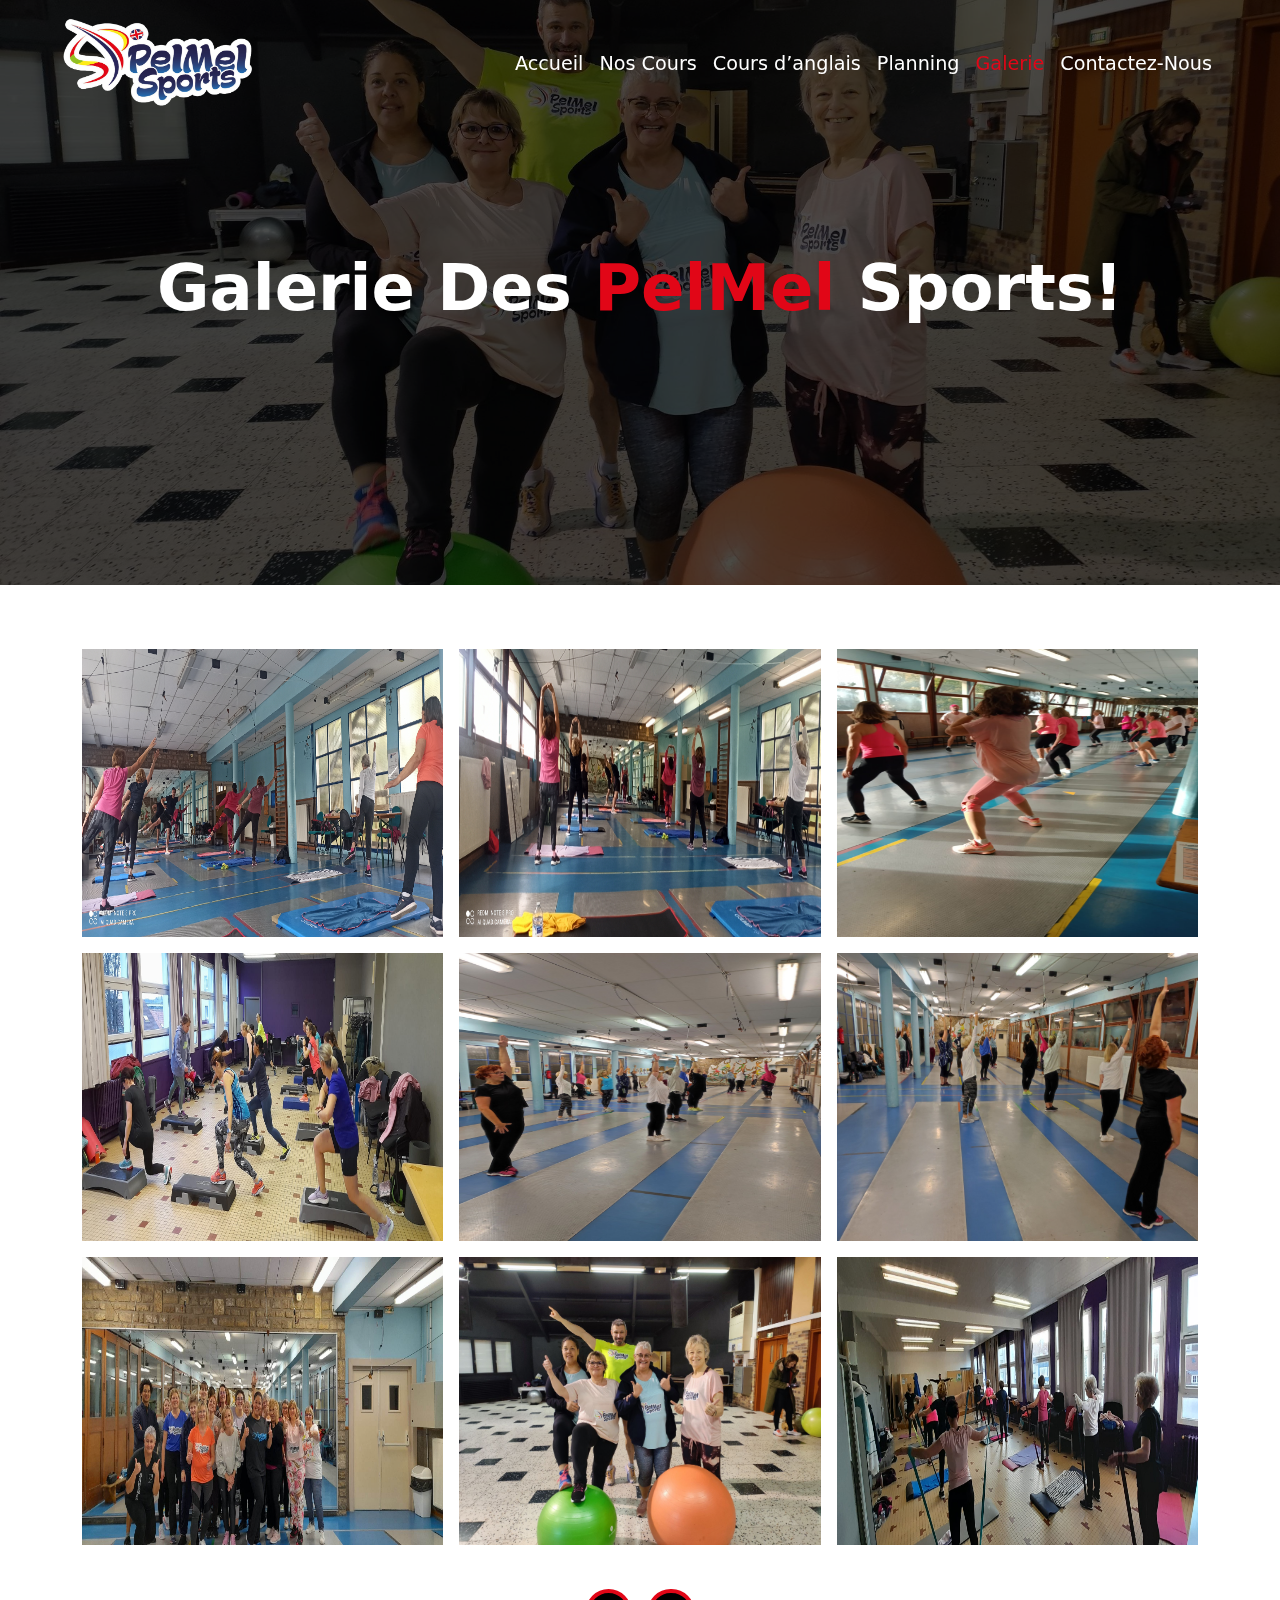
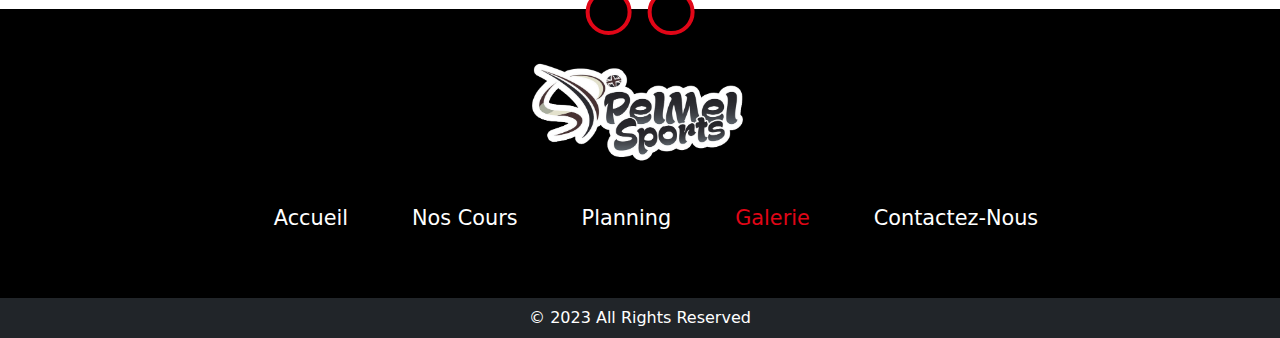
<file: gallery.html>
<!doctype html>
<html lang="french">

<head>
    <meta charset="utf-8">
    <meta name="viewport" content="width=device-width, initial-scale=1">
    <title>Pelmel Sports</title>
    <link rel="shortcut icon" href="./Images/logo pel pel sport.png" type="image/x-icon">
    <link href="./CSS/bootstrap.css" rel="stylesheet">
    <link rel="stylesheet" href="https://cdnjs.cloudflare.com/ajax/libs/font-awesome/6.4.0/css/all.min.css"
        integrity="sha512-iecdLmaskl7CVkqkXNQ/ZH/XLlvWZOJyj7Yy7tcenmpD1ypASozpmT/E0iPtmFIB46ZmdtAc9eNBvH0H/ZpiBw=="
        crossorigin="anonymous" referrerpolicy="no-referrer" />
    <link rel="stylesheet" href="./CSS/styles.css">
    <link href="https://unpkg.com/aos@2.3.1/dist/aos.css" rel="stylesheet">
</head>

<body>

    <nav class="navbar navbar-expand-lg fixed-top navbar-dark " id="navbar">
        <div class="container-fluid mx-lg-5">
            <a class="navbar-brand" href="/">
                <img src="./Images/received_602592815142018.png" alt="Pelmel Sports" class="web_logo">
            </a>
            <button class="navbar-toggler" type="button" data-bs-toggle="collapse" data-bs-target="#navbarNav"
                aria-controls="navbarNav" aria-expanded="false" aria-label="Toggle navigation">
                <span class="navbar-toggler-icon"></span>
            </button>
            <div class="collapse navbar-collapse" id="navbarNav">
                <ul class="navbar-nav mr-auto">
                    <li class="nav-item">
                        <a class="nav-link" aria-current="page" href="/">Accueil</a>
                    </li>
                    <li class="nav-item">
                        <a class="nav-link" aria-current="page" href="/courses.html">Nos Cours</a>
                    </li>

                    <li class="nav-item">
                        <a class="nav-link " aria-current="page" href="english_course.html">Cours d’anglais </a>
                    </li>
                    <li class="nav-item">
                        <a class="nav-link " aria-current="page" href="./planning.html">Planning</a>
                    </li>
                    <li class="nav-item">
                        <a class="nav-link active" aria-current="page" href="./gallery.html">Galerie</a>
                    </li>
                    <li class="nav-item">
                        <a class="nav-link " aria-current="page" href="contact.html">Contactez-Nous</a>
                    </li>

                </ul>
            </div>
        </div>
    </nav>

    <section id="plan_banner_section">
        <div class="banner_container container" style="min-height: 65vh;">
            <h1 class="banner_heading text-center mx-auto">
                Galerie Des <span style="color: #e10617">PelMel</span> Sports!
            </h1>
        </div>
    </section>

    <section id="gallery">
        <div class="gallery_container container">
            <img src="./Images/cours co gym docue 2.jpg" alt="" class="gallery_image">
            <img src="./Images/cours co gym douce 1.jpg" alt="" class="gallery_image">
            <img src="./Images/Galerie octobre rose 2022.jpg" alt="" class="gallery_image">
            <img src="./Images/Cours collectifs CAF.jpg" alt="" class="gallery_image">
            <img src="./Images/Galerie gym douce.jpg" alt="" class="gallery_image">
            <img src="./Images/Galerie latino fit 1.jpg" alt="" class="gallery_image">
            <img src="./Images/Galerie photo groupe.jpg" alt="" class="gallery_image">
            <img src="./Images/Galerie swissball.jpg" alt="" class="gallery_image">
            <img src="./Images/Gym douce.jpg" alt="" class="gallery_image">
        </div>
    </section>



    <footer class="bg_dark">
        <div class="container py-5 footer_container">
            <div class="icon_container d-flex gap-3">
                <a class="icon" href="https://www.facebook.com/pelmelsports123" target="_blank">
                    <i class="fa-brands fa-facebook-f"></i>
                </a>
                <a class="icon" href="https://www.instagram.com/pelmel_sports/" target="_blank">
                    <i class="fa-brands fa-instagram"></i>
                </a>
            </div>
            <div class="footer_logo_container">
                <a href="/">
                    <img src="./Images/received_602592815142018.png" alt="" class="footer_logo">
                </a>
            </div>
            <div class="footer_links_container">
                <ul class="footer_links">
                    <li class="footer-item">
                        <a class="footer-link" aria-current="page" href="./index.html">Accueil</a>
                    </li>
                    <li class="footer-item">
                        <a class="footer-link " aria-current="page" href="./courses.html">Nos Cours</a>
                    </li>
                    <li class="footer-item">
                        <a class="footer-link " aria-current="page" href="./planning.html">Planning</a>
                    </li>
                    <li class="footer-item">
                        <a class="footer-link active" aria-current="page" href="./gallery.html">Galerie</a>
                    </li>
                    <li class="footer-item">
                        <a class="footer-link " aria-current="page" href="contact.html">Contactez-Nous</a>
                    </li>
                </ul>
            </div>
        </div>
        <div class="copyright_container bg-dark p-2 text-center">
            <p class="mb-0 text-white">&copy; 2023 All Rights Reserved</p>
        </div>
    </footer>

    <script src="https://cdnjs.cloudflare.com/ajax/libs/jquery/3.7.0/jquery.min.js"
        integrity="sha512-3gJwYpMe3QewGELv8k/BX9vcqhryRdzRMxVfq6ngyWXwo03GFEzjsUm8Q7RZcHPHksttq7/GFoxjCVUjkjvPdw=="
        crossorigin="anonymous" referrerpolicy="no-referrer"></script>
    <script src="./JS/script.js"></script>
    <script src="https://cdn.jsdelivr.net/npm/bootstrap@5.2.3/dist/js/bootstrap.bundle.min.js"
        integrity="sha384-kenU1KFdBIe4zVF0s0G1M5b4hcpxyD9F7jL+jjXkk+Q2h455rYXK/7HAuoJl+0I4"
        crossorigin="anonymous"></script>
    <script src="https://unpkg.com/aos@2.3.1/dist/aos.js"></script>

    <script>
        AOS.init();
    </script>
</body>

</html>
</file>
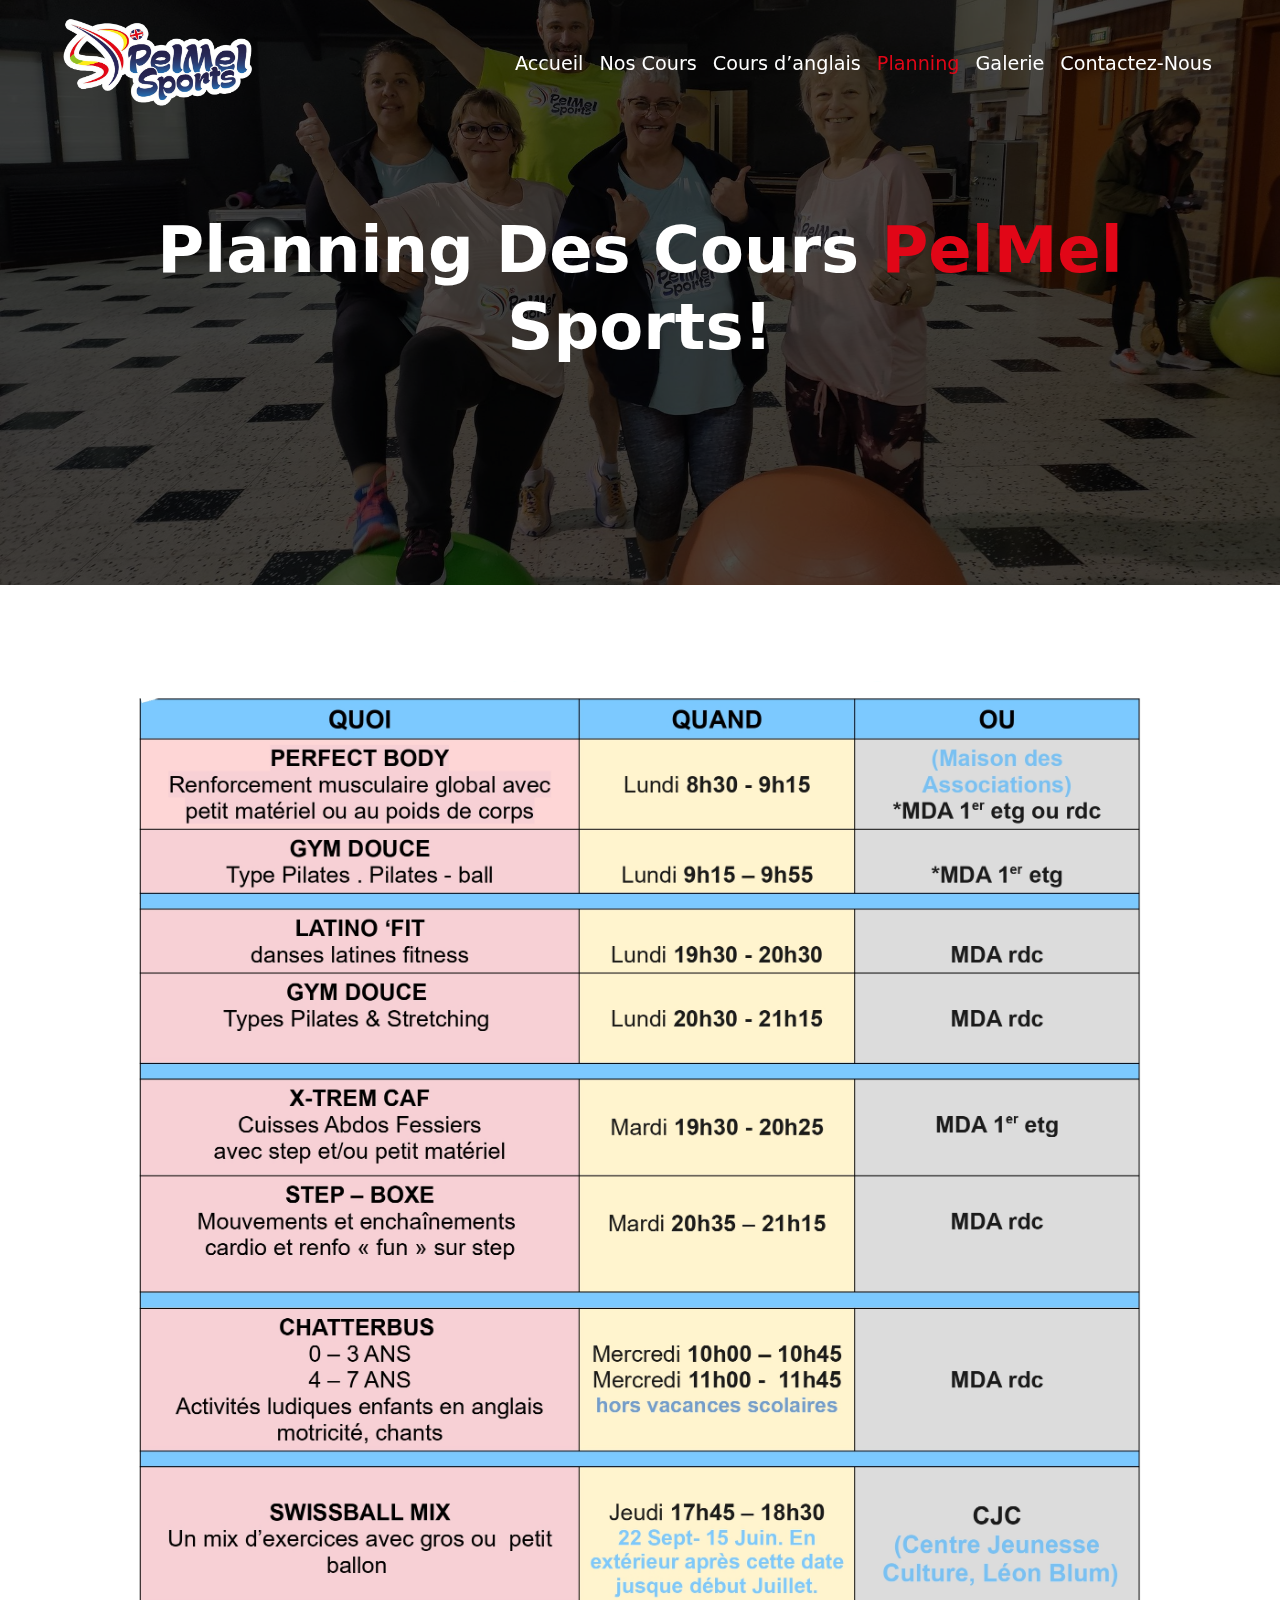
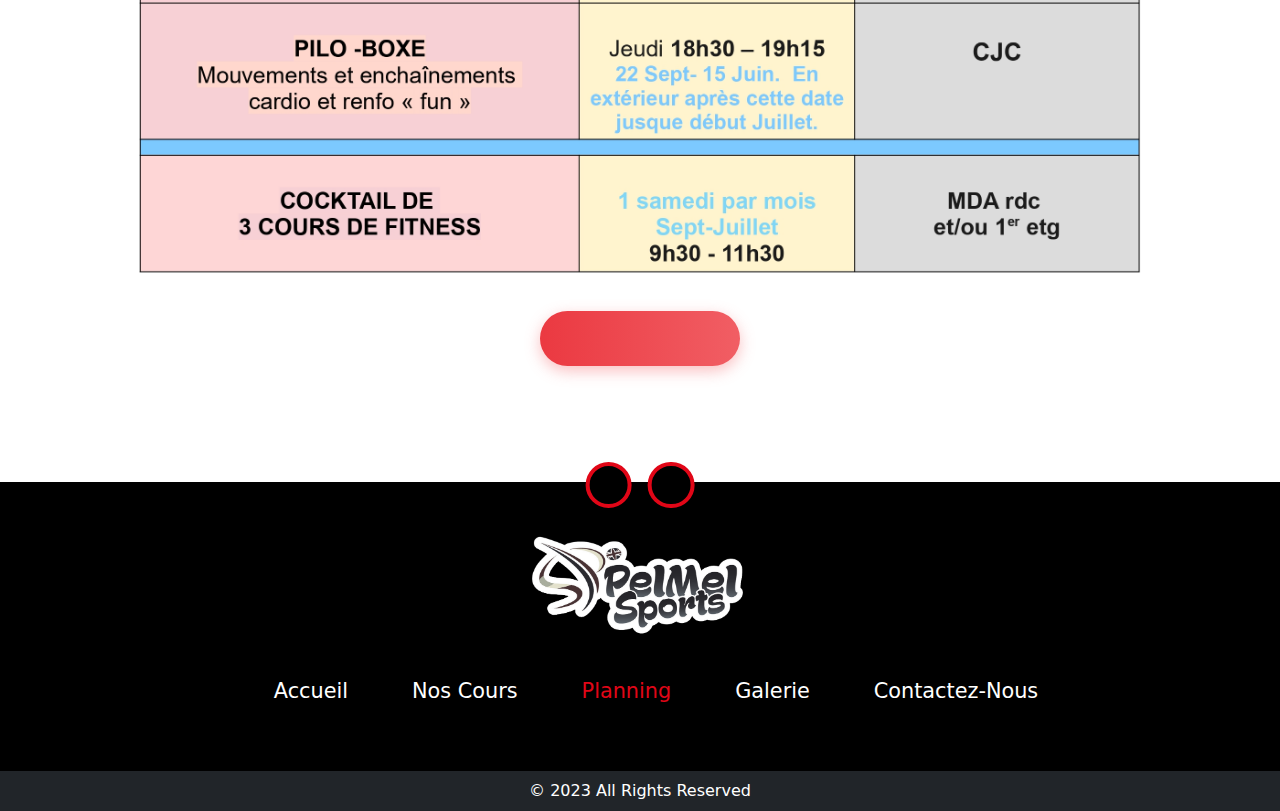
<file: planning.html>
<!doctype html>
<html lang="french">

<head>
    <meta charset="utf-8">
    <meta name="viewport" content="width=device-width, initial-scale=1">
    <title>Pelmel Sports</title>
    <link rel="shortcut icon" href="./Images/logo pel pel sport.png" type="image/x-icon">
    <link href="./CSS/bootstrap.css" rel="stylesheet">
    <link rel="stylesheet" href="https://cdnjs.cloudflare.com/ajax/libs/font-awesome/6.4.0/css/all.min.css"
        integrity="sha512-iecdLmaskl7CVkqkXNQ/ZH/XLlvWZOJyj7Yy7tcenmpD1ypASozpmT/E0iPtmFIB46ZmdtAc9eNBvH0H/ZpiBw=="
        crossorigin="anonymous" referrerpolicy="no-referrer" />
    <link rel="stylesheet" href="./CSS/styles.css">
</head>

<body>

    <nav class="navbar navbar-expand-lg fixed-top navbar-dark " id="navbar">
        <div class="container-fluid mx-lg-5">
            <a class="navbar-brand" href="/">
                <img src="./Images/received_602592815142018.png" alt="Pelmel Sports" class="web_logo">
            </a>
            <button class="navbar-toggler" type="button" data-bs-toggle="collapse" data-bs-target="#navbarNav"
                aria-controls="navbarNav" aria-expanded="false" aria-label="Toggle navigation">
                <span class="navbar-toggler-icon"></span>
            </button>
            <div class="collapse navbar-collapse" id="navbarNav">
                <ul class="navbar-nav mr-auto">
                    <li class="nav-item">
                        <a class="nav-link" aria-current="page" href="/">Accueil</a>
                    </li>
                    <li class="nav-item">
                        <a class="nav-link " aria-current="page" href="courses.html">Nos Cours</a>
                    </li>
                    
                    <li class="nav-item">
                        <a class="nav-link " aria-current="page" href="english_course.html">Cours d’anglais </a>
                    </li>
                    <li class="nav-item">
                        <a class="nav-link active" aria-current="page" href="planning.html">Planning</a>
                    </li>
                    <li class="nav-item">
                        <a class="nav-link " aria-current="page" href="gallery.html">Galerie</a>
                    </li>
                    <li class="nav-item">
                        <a class="nav-link " aria-current="page" href="contact.html">Contactez-Nous</a>
                    </li>

                </ul>
            </div>
        </div>
    </nav>

    <section id="plan_banner_section">
        <div class="banner_container container" style="min-height: 65vh;">
            <h1 class="banner_heading text-center mx-auto">
                Planning Des Cours <span style="color: #e10617">PelMel</span> Sports!
            </h1>
        </div>
    </section>

    <section id="plan_container">
        <div class="container p-5 my-5 text-center">
            <img src="./Images/Planning-modalités-PelMel-Sports-2022_page-0001.png" alt="" class="plan_image">

            <a href="./Images/Planning-modalités-PelMel-Sports-2022.pdf" class="d-block"
                        download="Pelmel Sports - Planning de course de la saison 2022-2023">
                        <button class="btn-hover color-11" onclick=""><i class="fa-solid fa-download"
                                style="font-size: 2rem;"></i></button>
                    </a>
        </div>
    </section>

    <footer class="bg_dark">
        <div class="container py-5 footer_container">
            <div class="icon_container d-flex gap-3">
                <a class="icon" href="https://www.facebook.com/pelmelsports123" target="_blank"> 
                    <i class="fa-brands fa-facebook-f"></i>
                </a>
                <a class="icon" href="https://www.instagram.com/pelmel_sports/" target="_blank">
                    <i class="fa-brands fa-instagram"></i>
                </a>
            </div>
            <div class="footer_logo_container">
                <a href="/">
                    <img src="./Images/received_602592815142018.png" alt="" class="footer_logo">
                </a>
            </div>
            <div class="footer_links_container">
                <ul class="footer_links">
                    <li class="footer-item">
                        <a class="footer-link" aria-current="page" href="./index.html">Accueil</a>
                    </li>
                    <li class="footer-item">
                        <a class="footer-link " aria-current="page" href="courses.html">Nos Cours</a>
                    </li>
                    <li class="footer-item">
                        <a class="footer-link active" aria-current="page" href="./planning.html">Planning</a>
                    </li>
                    <li class="footer-item">
                        <a class="footer-link " aria-current="page" href="gallery.html">Galerie</a>
                    </li>
                    <li class="footer-item">
                        <a class="footer-link " aria-current="page" href="contact.html">Contactez-Nous</a>
                    </li>
                </ul>
            </div>
        </div>
        <div class="copyright_container bg-dark p-2 text-center">
            <p class="mb-0 text-white">&copy; 2023 All Rights Reserved</p>
        </div>
    </footer>

    <script src="https://cdnjs.cloudflare.com/ajax/libs/jquery/3.7.0/jquery.min.js"
        integrity="sha512-3gJwYpMe3QewGELv8k/BX9vcqhryRdzRMxVfq6ngyWXwo03GFEzjsUm8Q7RZcHPHksttq7/GFoxjCVUjkjvPdw=="
        crossorigin="anonymous" referrerpolicy="no-referrer"></script>
    <script src="./JS/script.js"></script>
    <script src="https://cdn.jsdelivr.net/npm/bootstrap@5.2.3/dist/js/bootstrap.bundle.min.js"
        integrity="sha384-kenU1KFdBIe4zVF0s0G1M5b4hcpxyD9F7jL+jjXkk+Q2h455rYXK/7HAuoJl+0I4"
        crossorigin="anonymous"></script>
</body>

</html>
</file>
<file: CSS/styles.css>
:root {
    --pink: #e10617;
    --flip-width: 40rem;
    --flip-height: 28rem;
    --mb-flip-width: 20rem;
    --mb-flip-height: 15rem;
}

.navbar {
    transition: all 350ms ease-in;
}

.web_logo {
    width: 10em;
    transition: all 250ms ease-in;
}

a.nav-link {
    font-size: 1.2rem;
    font-weight: 500;
    color: #fff;
}

.active {
    font-weight: 500 !important;
    color: var(--pink) !important;
}

li.nav-item:hover a.nav-link {
    color: var(--pink) !important;
}

.bg_dark {
    background: #000;
}

/* Banner Section */

#banner_section {
    background: linear-gradient(rgba(0, 0, 0, 0.7), rgba(0, 0, 0, 0.7)), url('../Images/Galerie\ octobre\ rose\ 2022.jpg');
    background-position: top;
}


.banner_container {
    color: white;
    min-height: 100vh;
    display: flex;
    align-items: center;
}

.banner_heading {
    font-size: 4em;
    font-weight: 700;
}

/* About Section */


.about_container {}

.section_heading {
    font-size: 3em;
    margin-block-end: 1em;
}

.web_text {
    font-size: 1.2em;
    text-align: justify;
    line-height: 1.5;
}

.team_image {
    height: 25rem;
    margin-inline: auto;
    float: right;
}

.team_detail_container {
    background: #eee;
    padding: 2em;
    border-radius: 20px 0;
}

/* Courses */

#courses {
    background: #000;
    padding-block: 3em;
}

.courses_heading {
    color: var(--pink);
    font-weight: bold;
}

.flip {
    -webkit-perspective: 800;
    perspective: 800;
    position: relative;
    text-align: center;
}

.flip .card.flipped {
    -webkit-transform: rotatey(-180deg);
    transform: rotatey(-180deg);
}

.flip .card {
    width: var(--flip-width);
    height: var(--flip-height);
    -webkit-transform-style: preserve-3d;
    -webkit-transition: 0.5s;
    transform-style: preserve-3d;
    transition: 0.5s;
    background-color: #fff;

}

.flip .card .face {
    -webkit-backface-visibility: hidden;
    backface-visibility: hidden;
    z-index: 2;

}

.flip .card .front {
    position: absolute;
    width: var(--flip-width);
    z-index: 1;
}

.flip .card .front img {
    width: var(--flip-width);
    height: var(--flip-height);
    border-radius: 5px;
}

.flip .card .img {
    position: relative;
    width: var(--flip-width);
    height: var(--flip-height);
    z-index: 1;
    border: 2px solid #000;
}

.flip .card .back {
    padding-top: 30%;
    -webkit-transform: rotatey(-180deg);
    transform: rotatey(-180deg);
    position: absolute;
}

.inner {
    margin: 0px !important;
    width: var(--flip-width);
}


/* Planning */

.btn-hover {
    width: 200px;
    font-size: 16px;
    font-weight: 600;
    color: #fff;
    cursor: pointer;
    margin: 20px;
    height: 55px;
    text-align: center;
    border: none;
    background-size: 300% 100%;

    border-radius: 50px;
    moz-transition: all .4s ease-in-out;
    -o-transition: all .4s ease-in-out;
    -webkit-transition: all .4s ease-in-out;
    transition: all .4s ease-in-out;
}

.btn-hover:hover {
    background-position: 100% 0;
    moz-transition: all .4s ease-in-out;
    -o-transition: all .4s ease-in-out;
    -webkit-transition: all .4s ease-in-out;
    transition: all .4s ease-in-out;
}

.btn-hover:focus {
    outline: none;
}

.btn-hover.color-11 {
    background-image: linear-gradient(to right, #eb3941, #f15e64, #e14e53, #e2373f);
    box-shadow: 0 5px 15px rgba(242, 97, 103, .4);
}

.plan_head {
    color: #eb3941;
    font-size: 3.5rem;
    text-shadow: 2px 3px 5px var(--pink);
}

.plan_text {
    text-transform: capitalize;
    font-size: 1.5rem;
}


/* Footer */

.footer_container {
    position: relative;
}

.icon_container {
    position: absolute;
    top: -7%;
    left: 50%;
    transform: translateX(-50%);
}

.icon {
    cursor: pointer;
    background: #000;
    border: 4px solid var(--pink);
    width: 2.9rem;
    aspect-ratio: 1;
    display: flex;
    justify-content: center;
    align-items: center;
    text-decoration: none;
    color: #fff;
    border-radius: 50%;
    transition: all 150ms ease-in
}

.icon>i {
    font-size: 1.5rem;
}

.icon:hover {
    color: var(--pink);
}

.footer_logo_container {
    text-align: center;
}

.footer_logo {
    width: 14rem;
    filter: grayscale(90%);
    transition: filter 250ms ease-in;
    cursor: pointer;
}

.footer_logo:hover {
    filter: grayscale(0);
}

.footer_links_container {
    padding-block-start: 2rem;
    display: flex;
    justify-content: center;
}

.footer_links {
    display: flex;
    flex-wrap: wrap;
    gap: 4rem;
}

.footer-item {
    list-style-type: none;
}

.footer-link {
    font-size: 1.3rem;
    text-decoration: none;
    color: #fff;
}

.footer-link:hover {
    color: var(--pink);
}


/* Planning Page */

#plan_banner_section {
    background: linear-gradient(rgba(0, 0, 0, 0.7), rgba(0, 0, 0, 0.7)), url('../Images/Galerie\ swissball.jpg');
    background-position: 0 -14rem;
    background-size: cover;
}

.plan_image {
    max-width: 50rem;
    min-width: 100%;
    width: 100%;
}


/* Courses Page */

.course_heading {
    font-size: 2.5rem;
    font-weight: bold;
}

.course_text {
    font-size: 1.1rem;
    text-align: justify;
}

.important {
    font-size: 1.2rem;

    color: var(--pink);
}

.course_list_item::marker {
    /* content: url('../Images/received_602592815142018.png');
    font-size: .5rem; */
}


.course_image_container {
    overflow: hidden;
}

.course_image {
    width: 100%;
    height: 100%;
    object-fit: cover;
}

/* Gallery */

.gallery_container {
    padding-block: 4rem;
    display: grid;
    grid-template-columns: repeat(3, 1fr);
    grid-template-rows: masonry;
    gap: 1rem;
    /* grid-template-rows: masonry; */
    /* flex-wrap: wrap; */
    /* gap: .2rem; */
    /* justify-content: space-between; */
}

.gallery_image {
    width: 100%;
    height: 18rem;
    transition: transform 250ms ease-in-out;
}

.gallery_image:hover {
    transform: scale(1.1);
}


/* Contact */

.contact_container {
    background: var(--pink);
}

.contact_icon {
    font-size: 2rem;
    text-align: center;
    color: #25234e;
    width: 4rem;
    display: grid;
    place-items: center;
    margin-inline: auto;
    border-radius: 50%;
    aspect-ratio: 1;
    background: rgba(255, 255, 255, 0.7);
    margin-bottom: 2rem;
}

.contact_details {
    text-align: center;
}

.contact i {
    color: #25234e;
    margin-right: 1rem;
}

.contact_details a {
    font-size: 1.4rem;
    color: #fff;
    text-decoration: none;
}

.map_container {
    border-right: 2px solid var(--pink);
}

.map {
    width: 100%;
    height: 100%;
}

.form_btn {
    background: var(--pink);
    color: #fff;
    float: right;
}

.form_btn:hover {
    background: #e14e53;
    color: #fff;
}

/* English COurse */

.english_course_item {
    width: 25rem;
    height: 40rem;
}


/* Media Query for Screen Size larger than 786 PX */

@media (min-width: 786px) {
    #navbarNav {
        display: flex !important;
        justify-content: end;
    }
}

/* Media Query for Screen Size smaller than 786 PX */

@media (max-width: 786px) {

    .flip .card {
        width: var(--mb-flip-width);
        height: var(--mb-flip-height);
        -webkit-transform-style: preserve-3d;
        -webkit-transition: 0.5s;
        transform-style: preserve-3d;
        transition: 0.5s;
        background-color: #fff;

    }

    .flip .card .face {
        -webkit-backface-visibility: hidden;
        backface-visibility: hidden;
        z-index: 2;

    }

    .flip .card .front {
        position: absolute;
        width: var(--mb-flip-width);
        z-index: 1;
    }

    .flip .card .front img {
        width: var(--mb-flip-width);
        height: var(--mb-flip-height);
        border-radius: 5px;
    }

    .flip .card .img {
        position: relative;
        width: var(--mb-flip-width);
        height: var(--mb-flip-height);
        z-index: 1;
        border: 2px solid #000;
    }

    .flip .card .back {
        padding-top: 30%;
        -webkit-transform: rotatey(-180deg);
        transform: rotatey(-180deg);
        position: absolute;
    }

    .inner {
        margin: 0px !important;
        width: var(--mb-flip-width);
    }

    #navbar {
        background: rgba(0, 0, 0, 0.9);
    }

    .plan_image {
        width: 100%;
    }

    .team_detail {
        padding: 0 !important;
    }

    .team_detail_container {
        padding: .8em;
        border-radius: 0;
        margin-bottom: .4em;
    }

    .team_image {
        width: 100%;
        height: auto;
    }

    .course_details {
        order: 1;
    }

    .course_image_container {
        order: 2;
    }

    .courses_main_container {
        gap: 1rem;
    }

    .footer_links {
        justify-content: center;
    }
}
</file>
